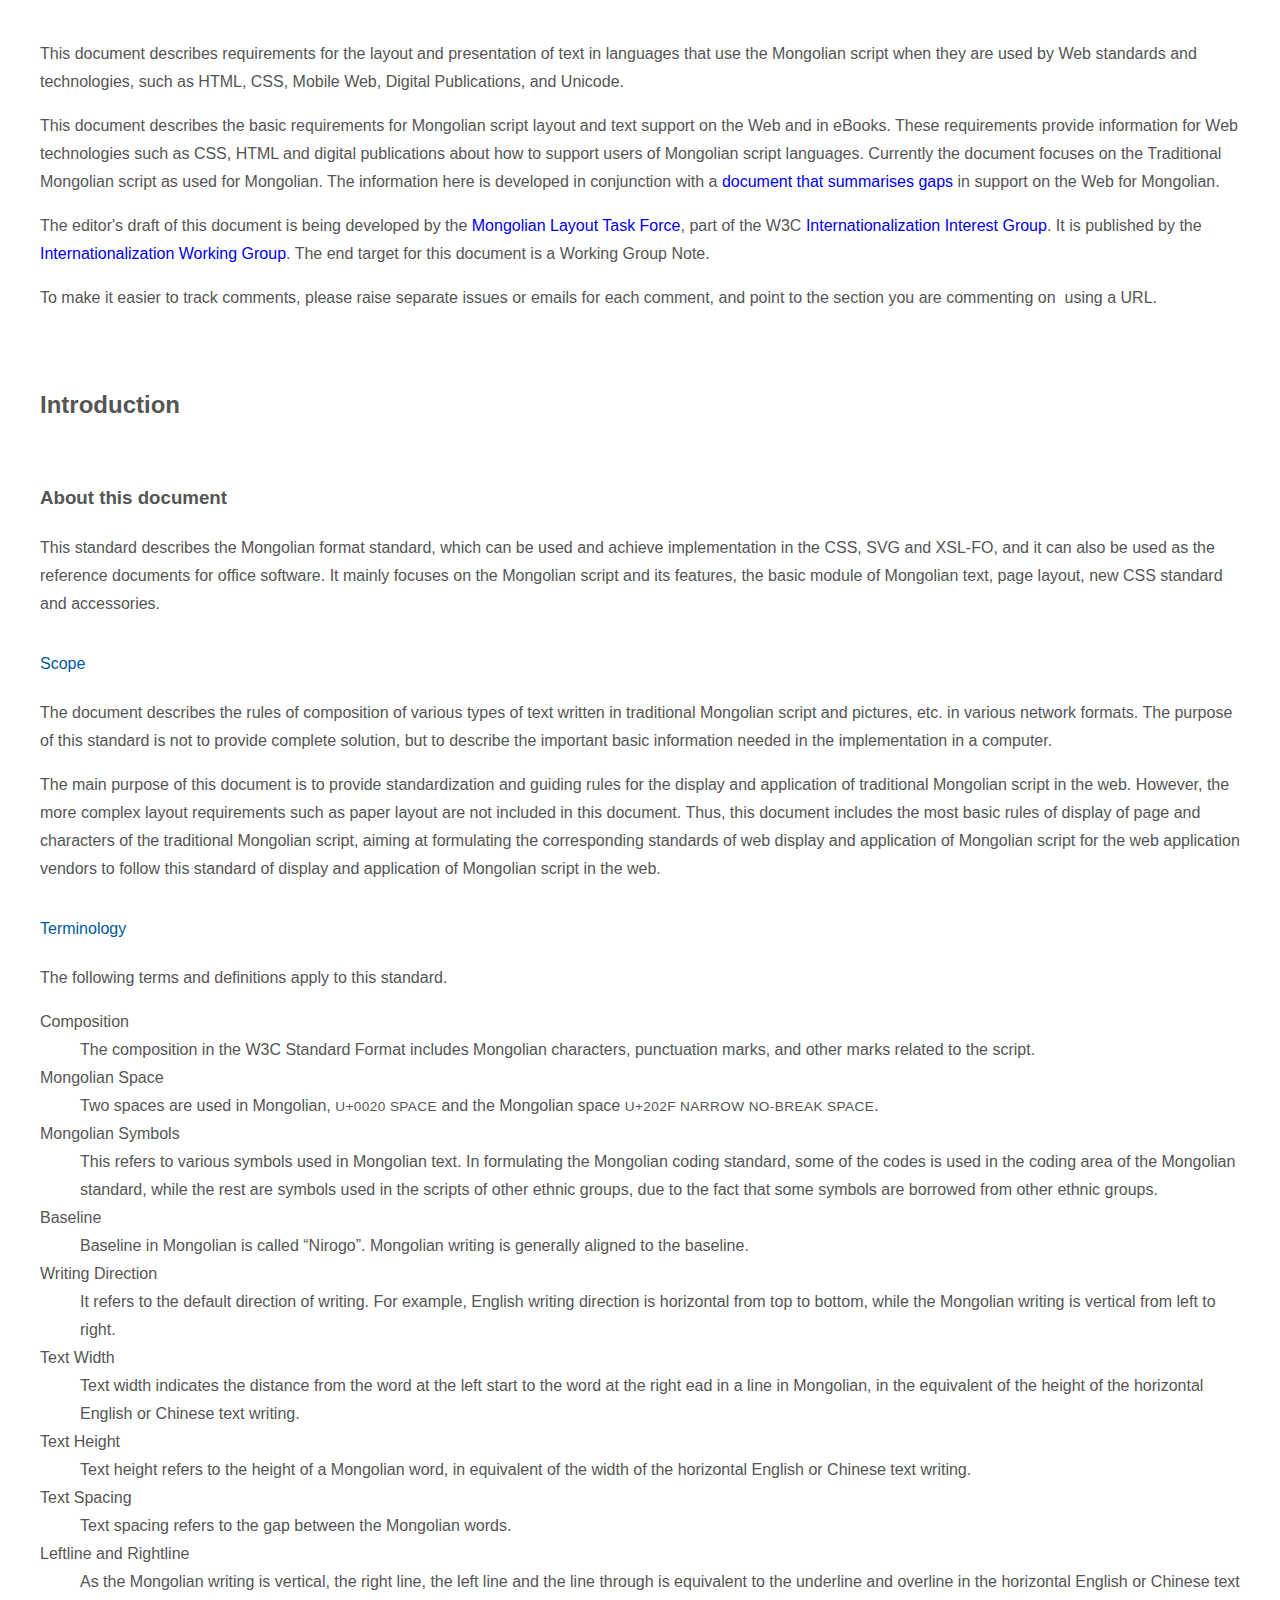
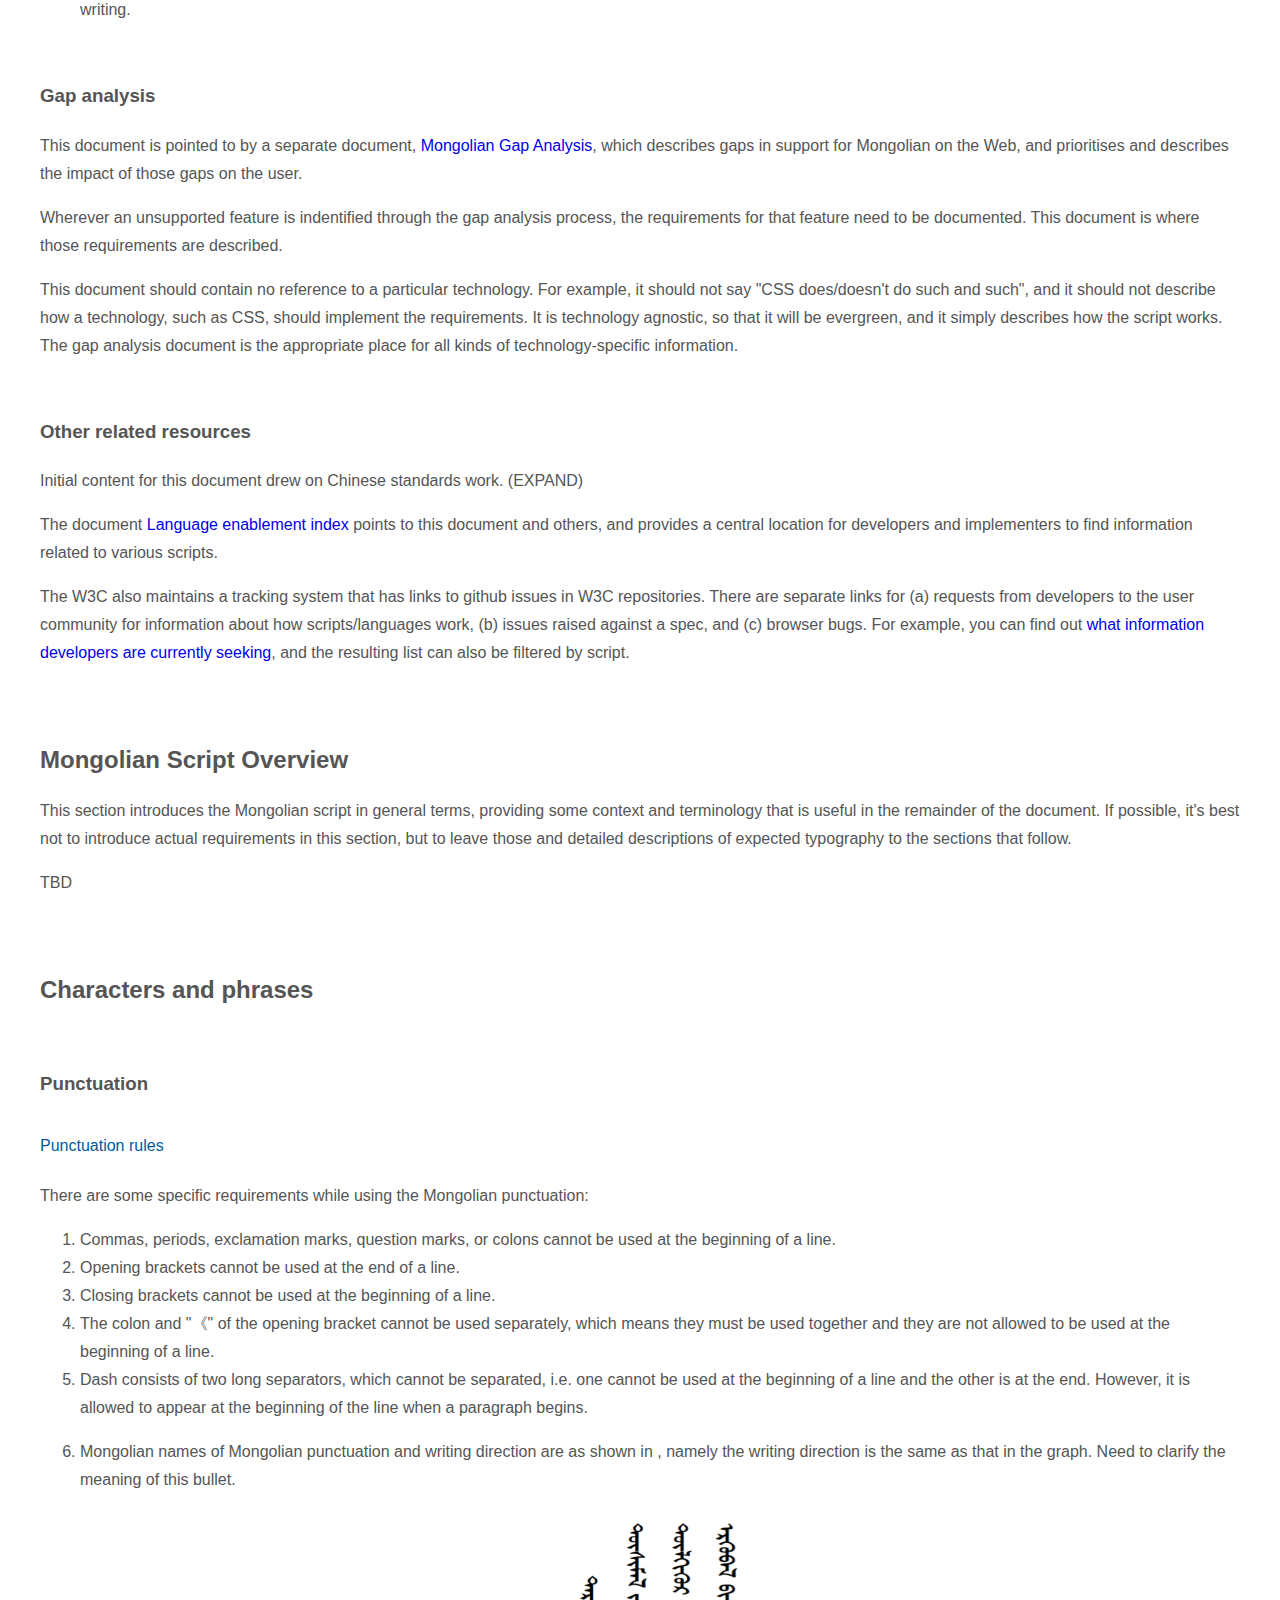
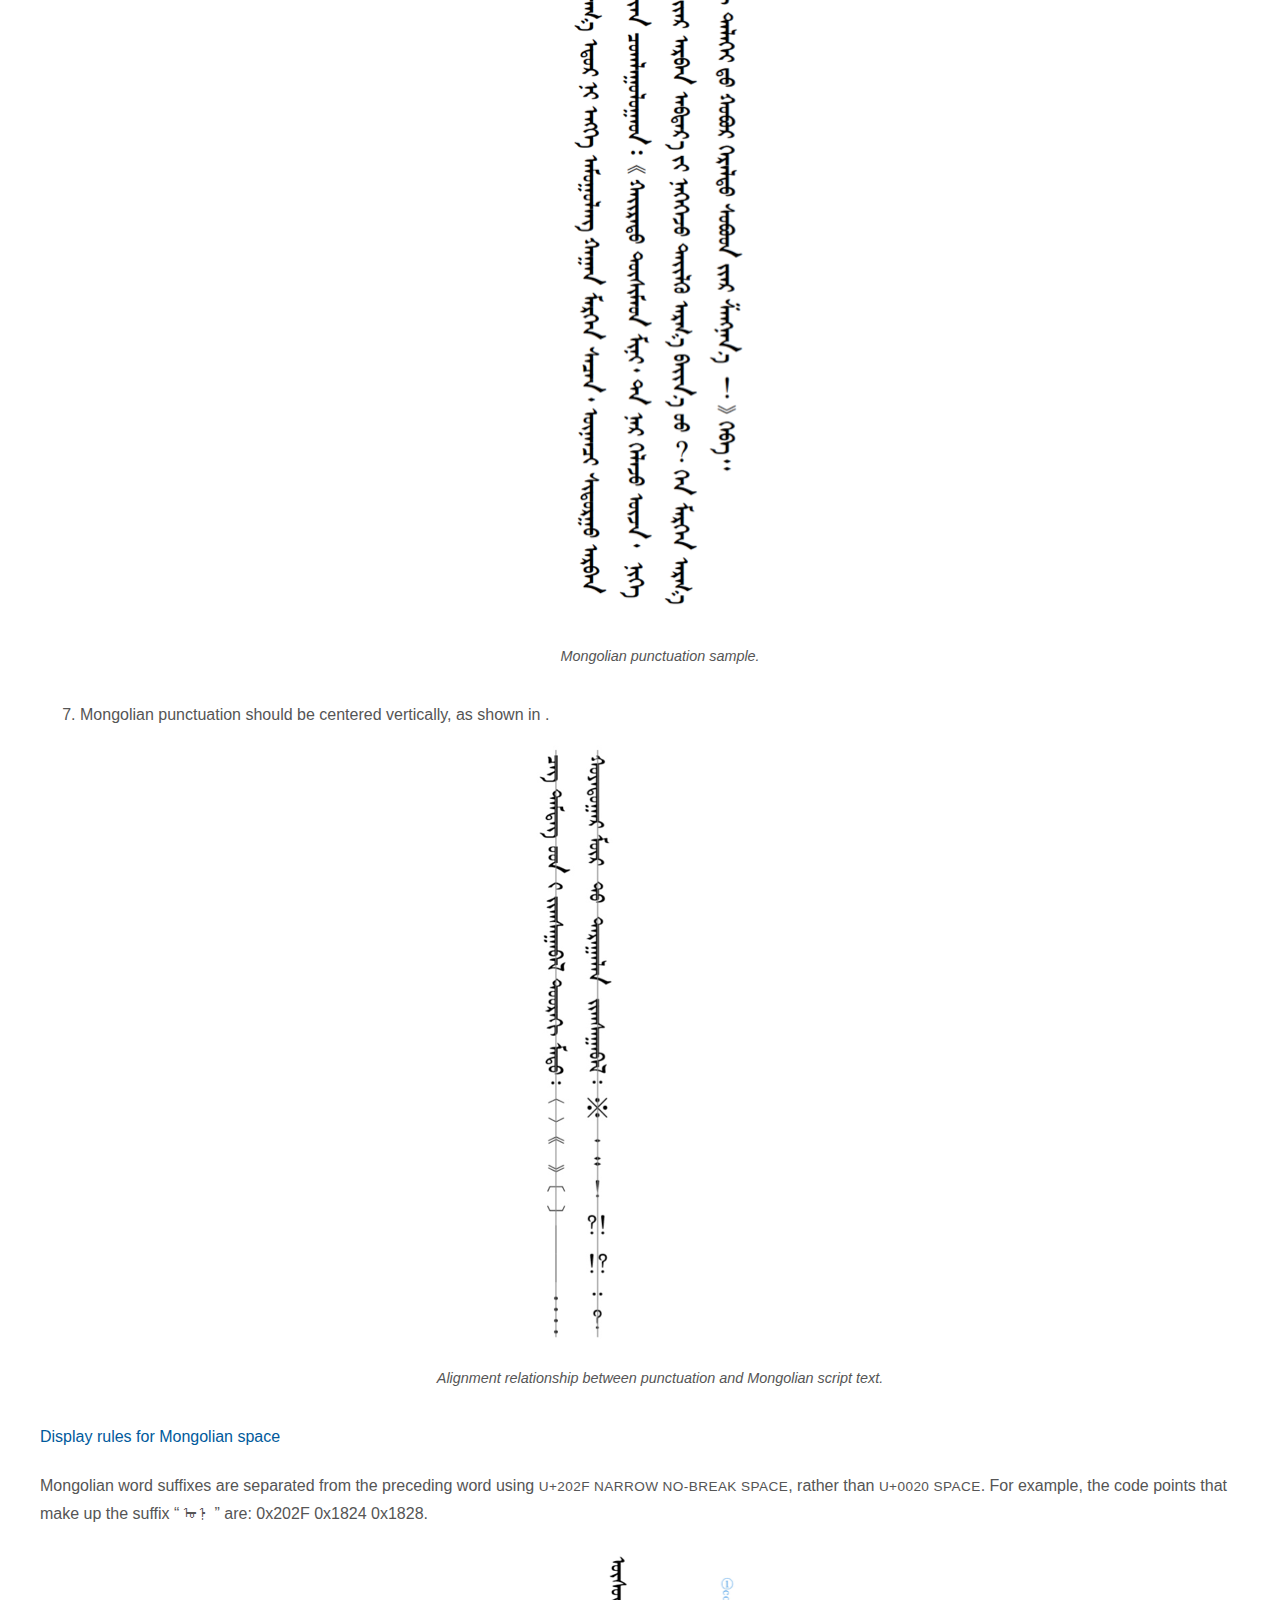
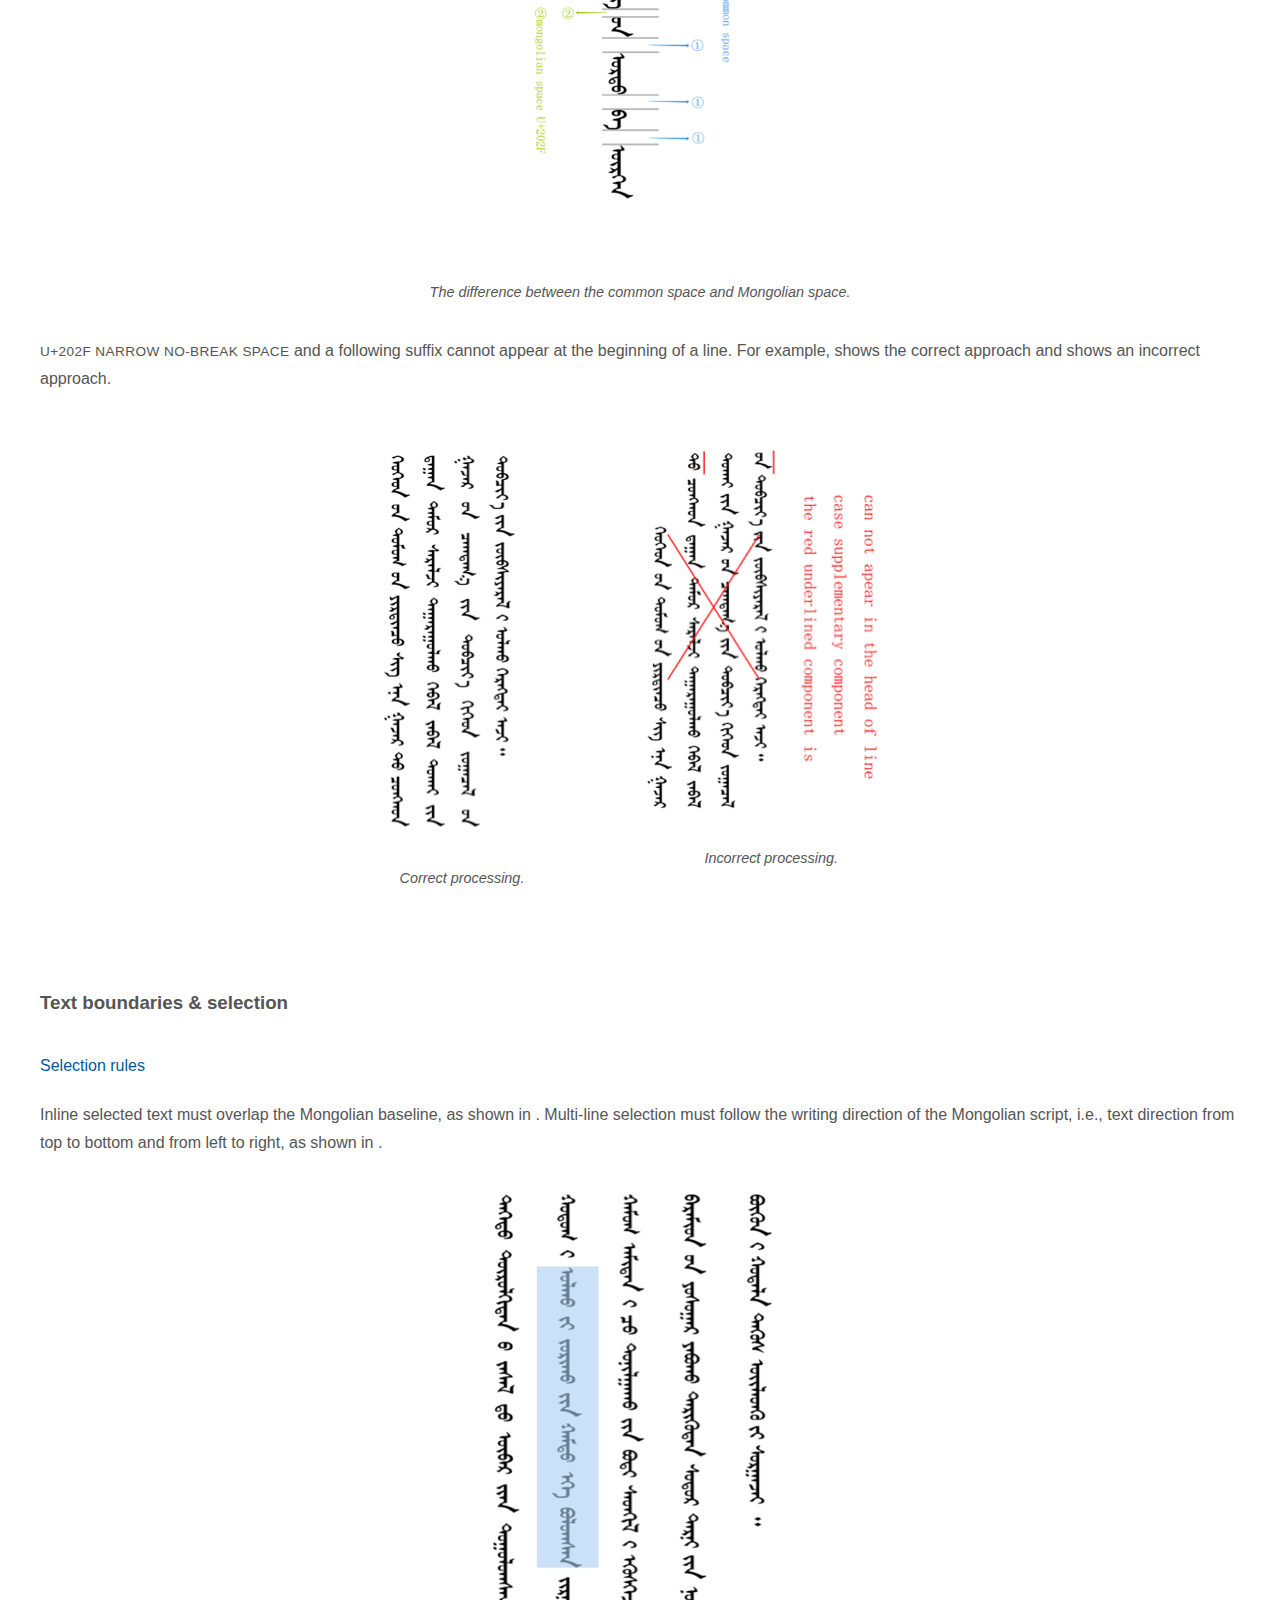
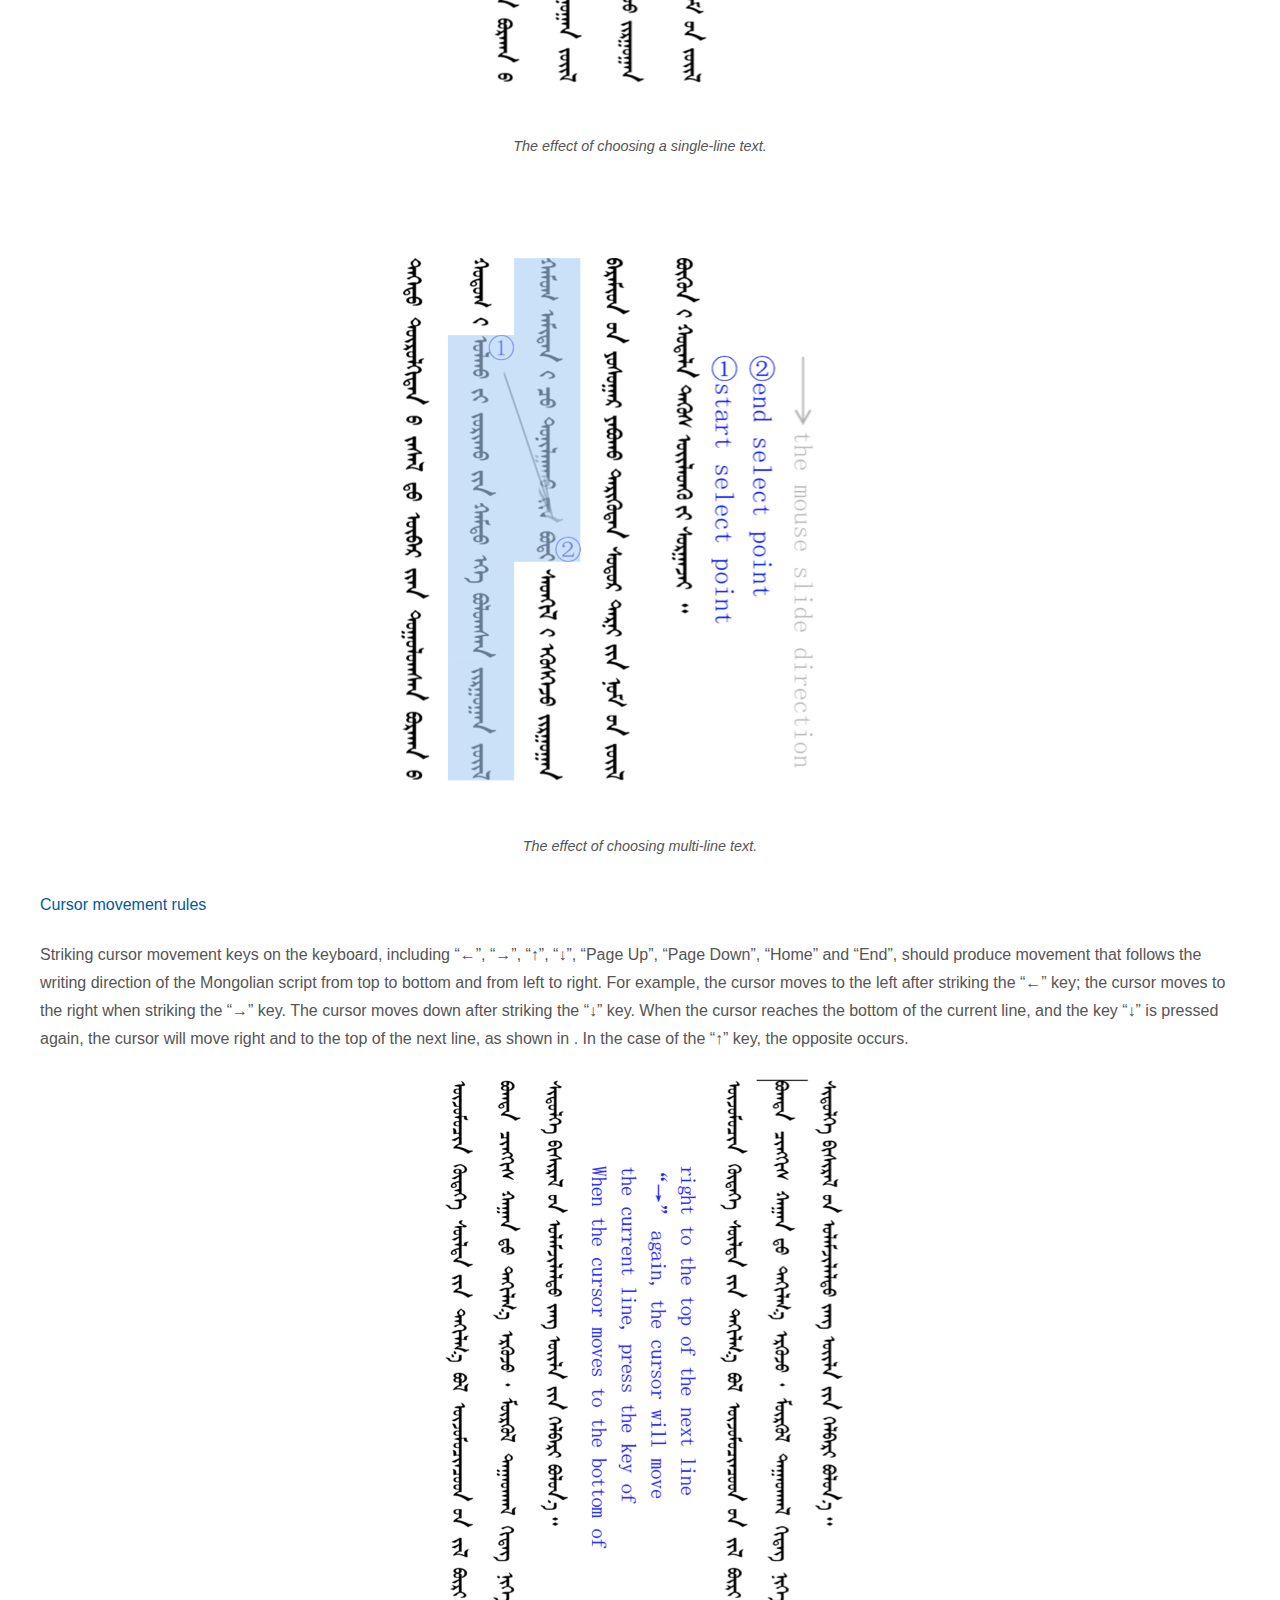
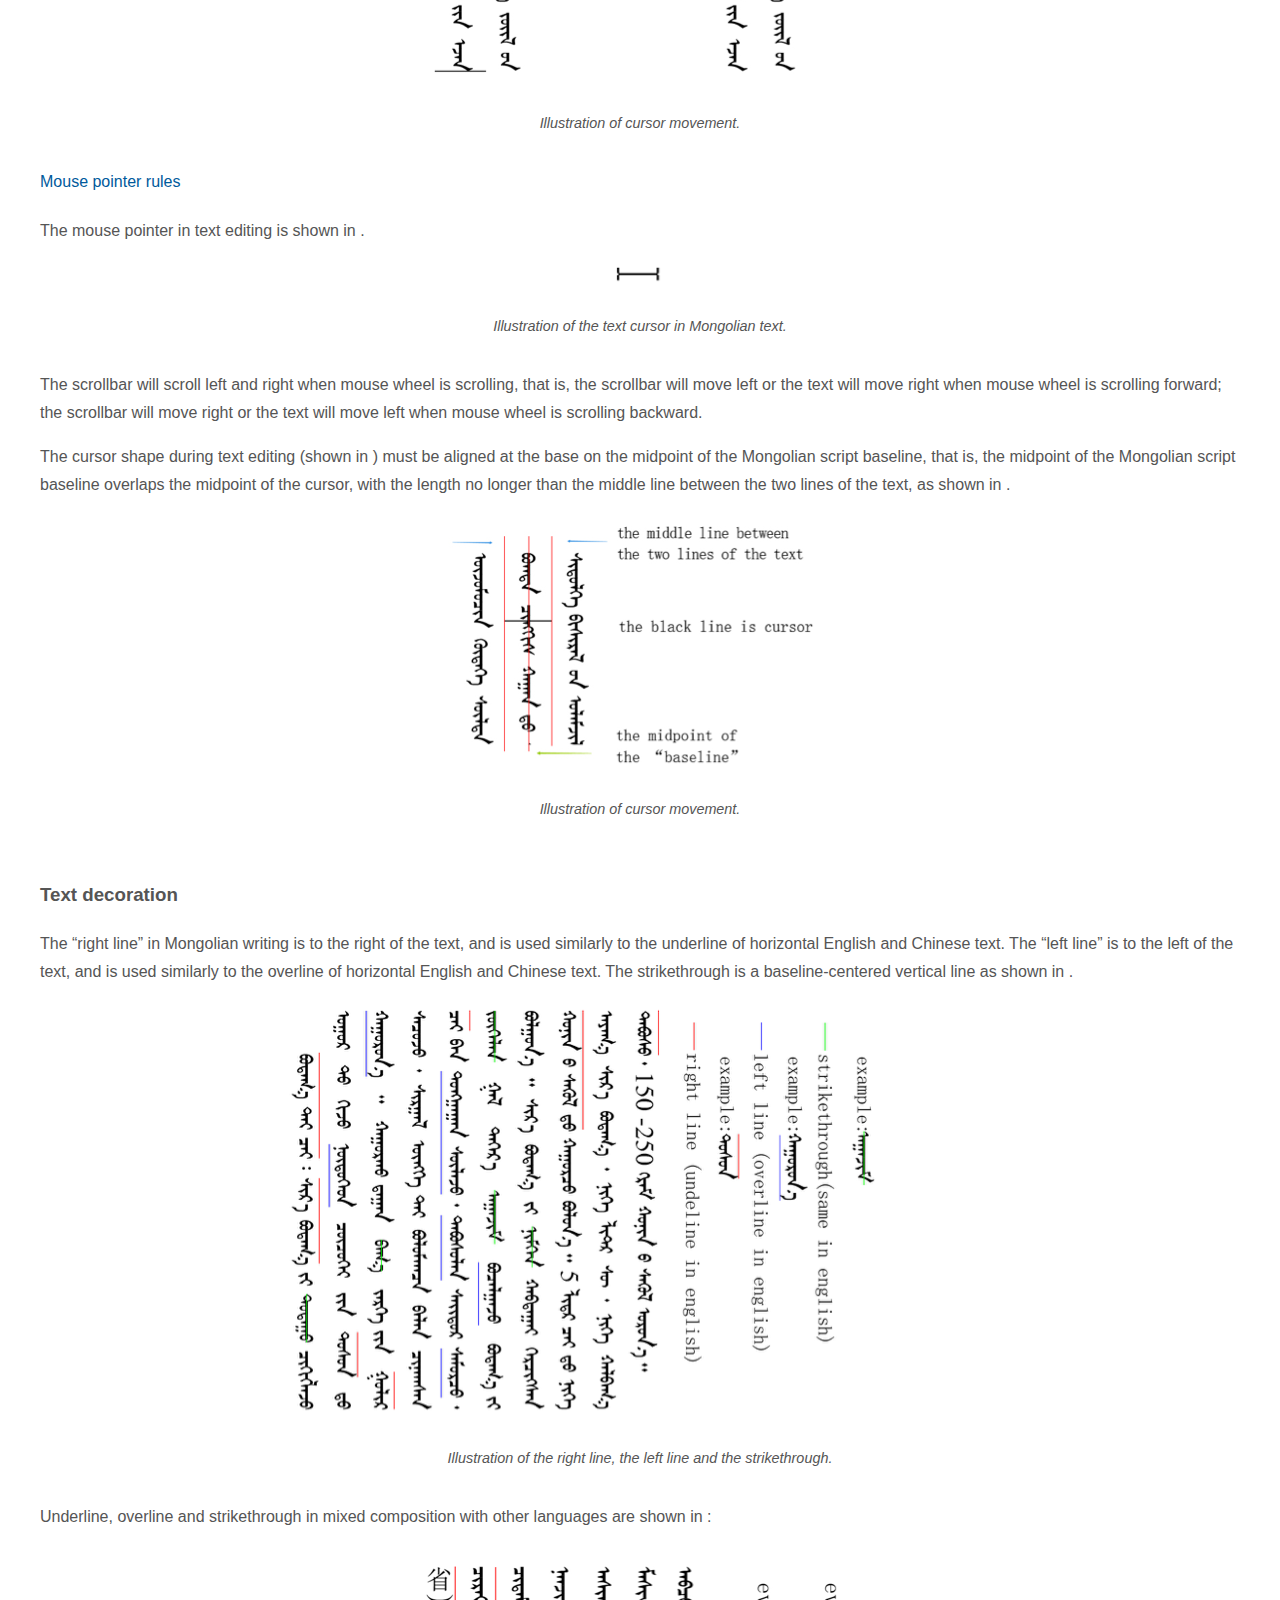
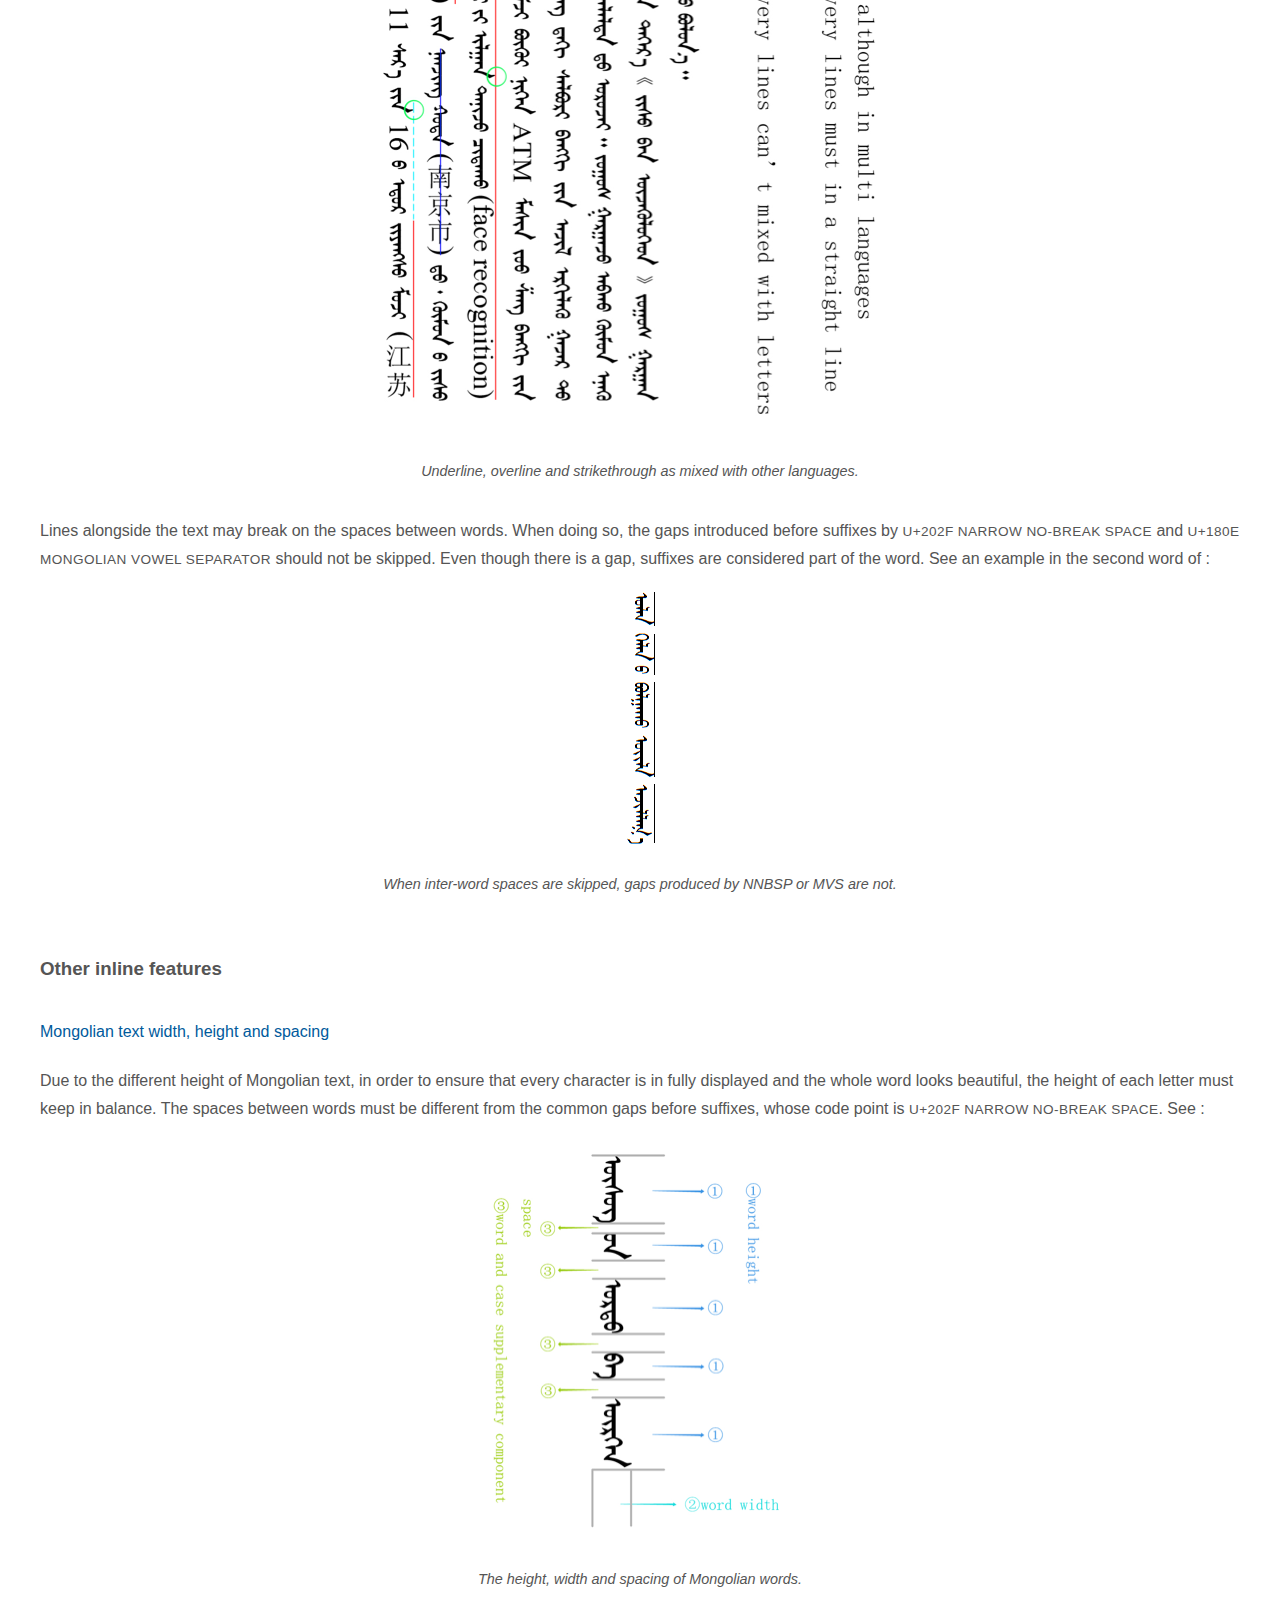
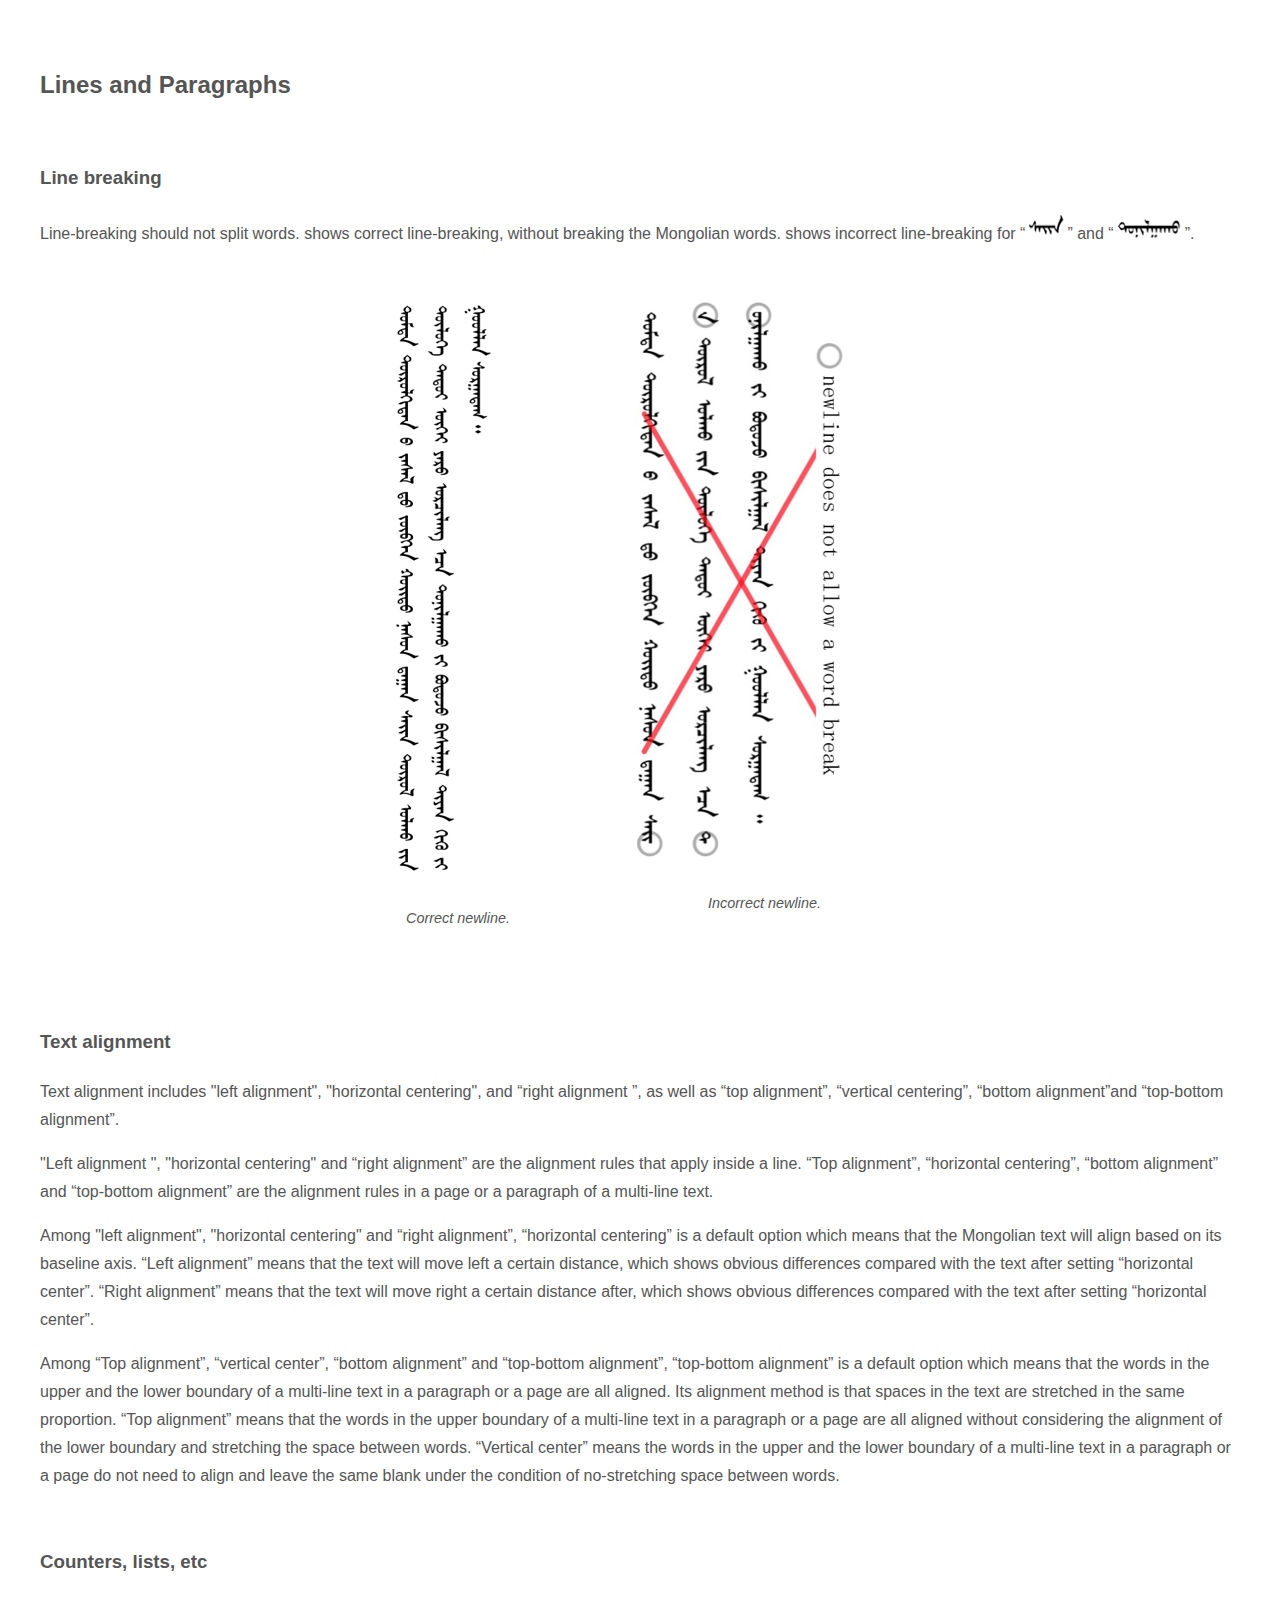
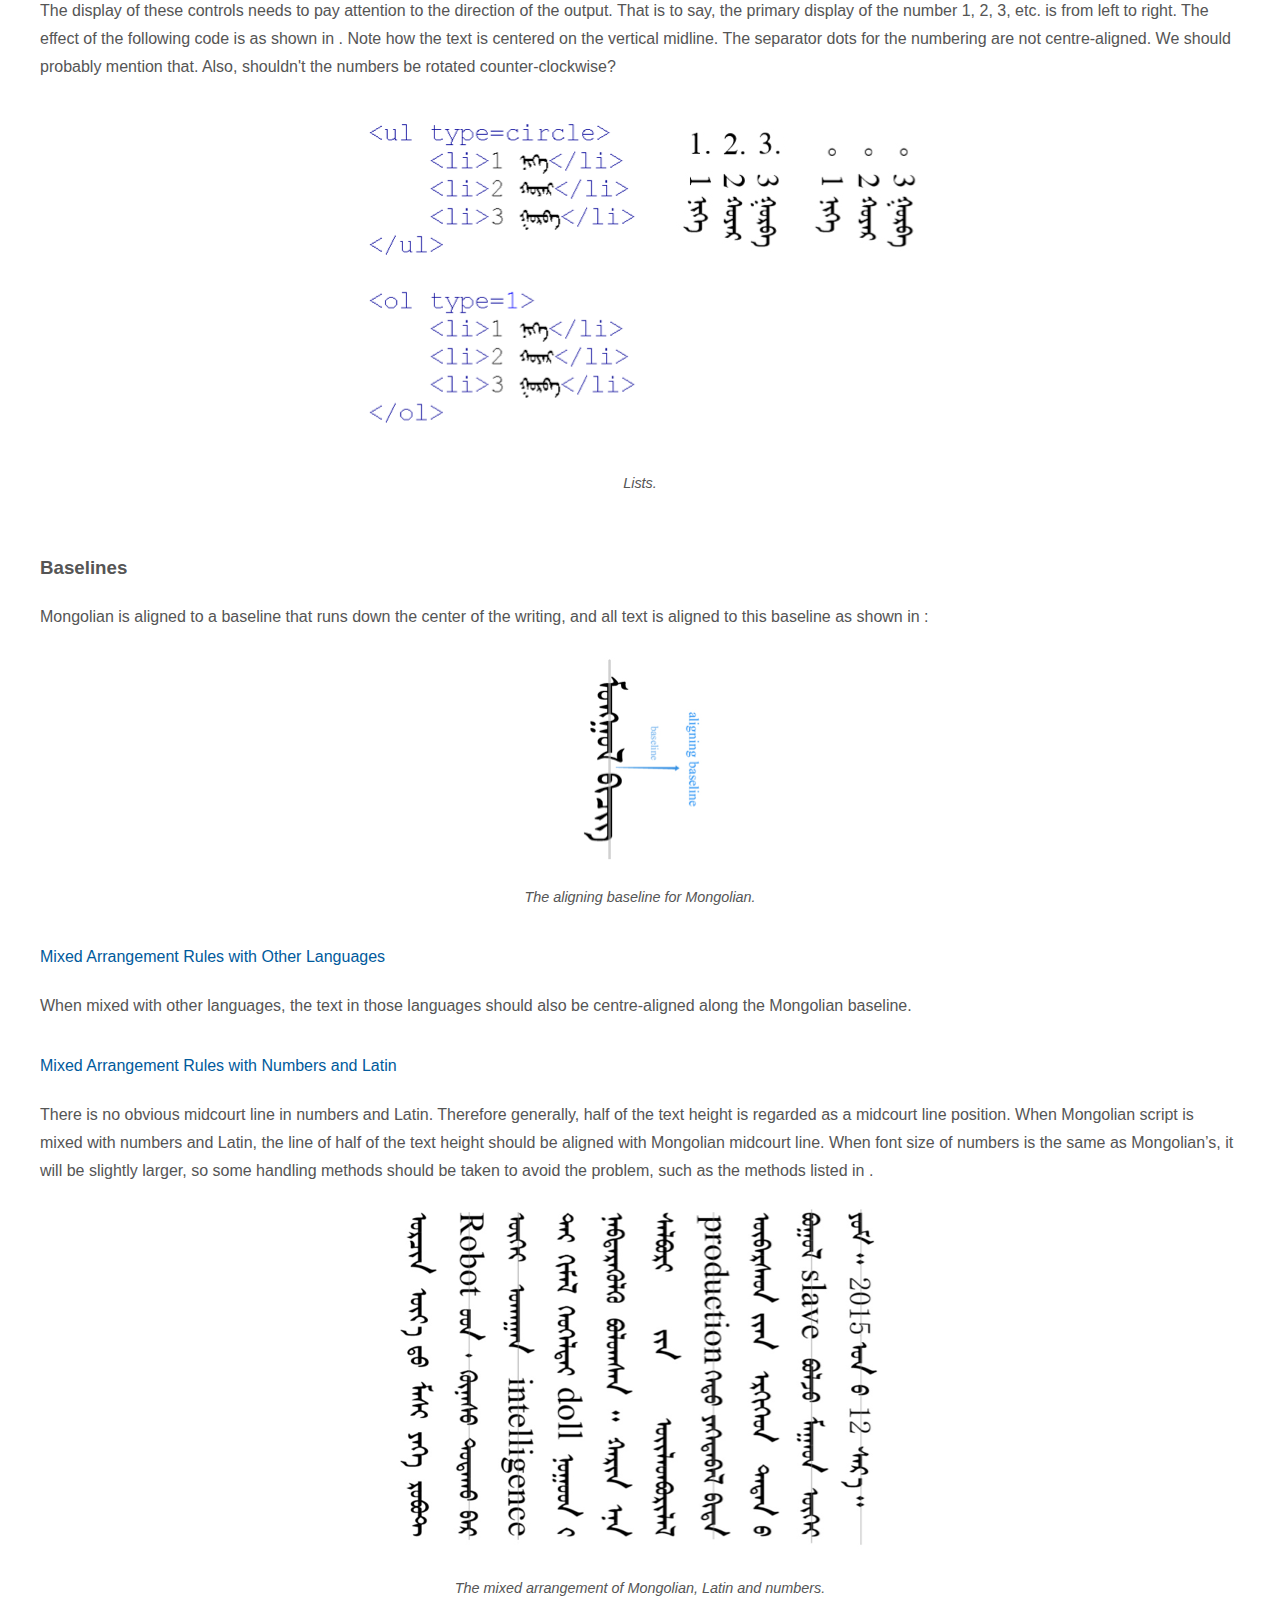
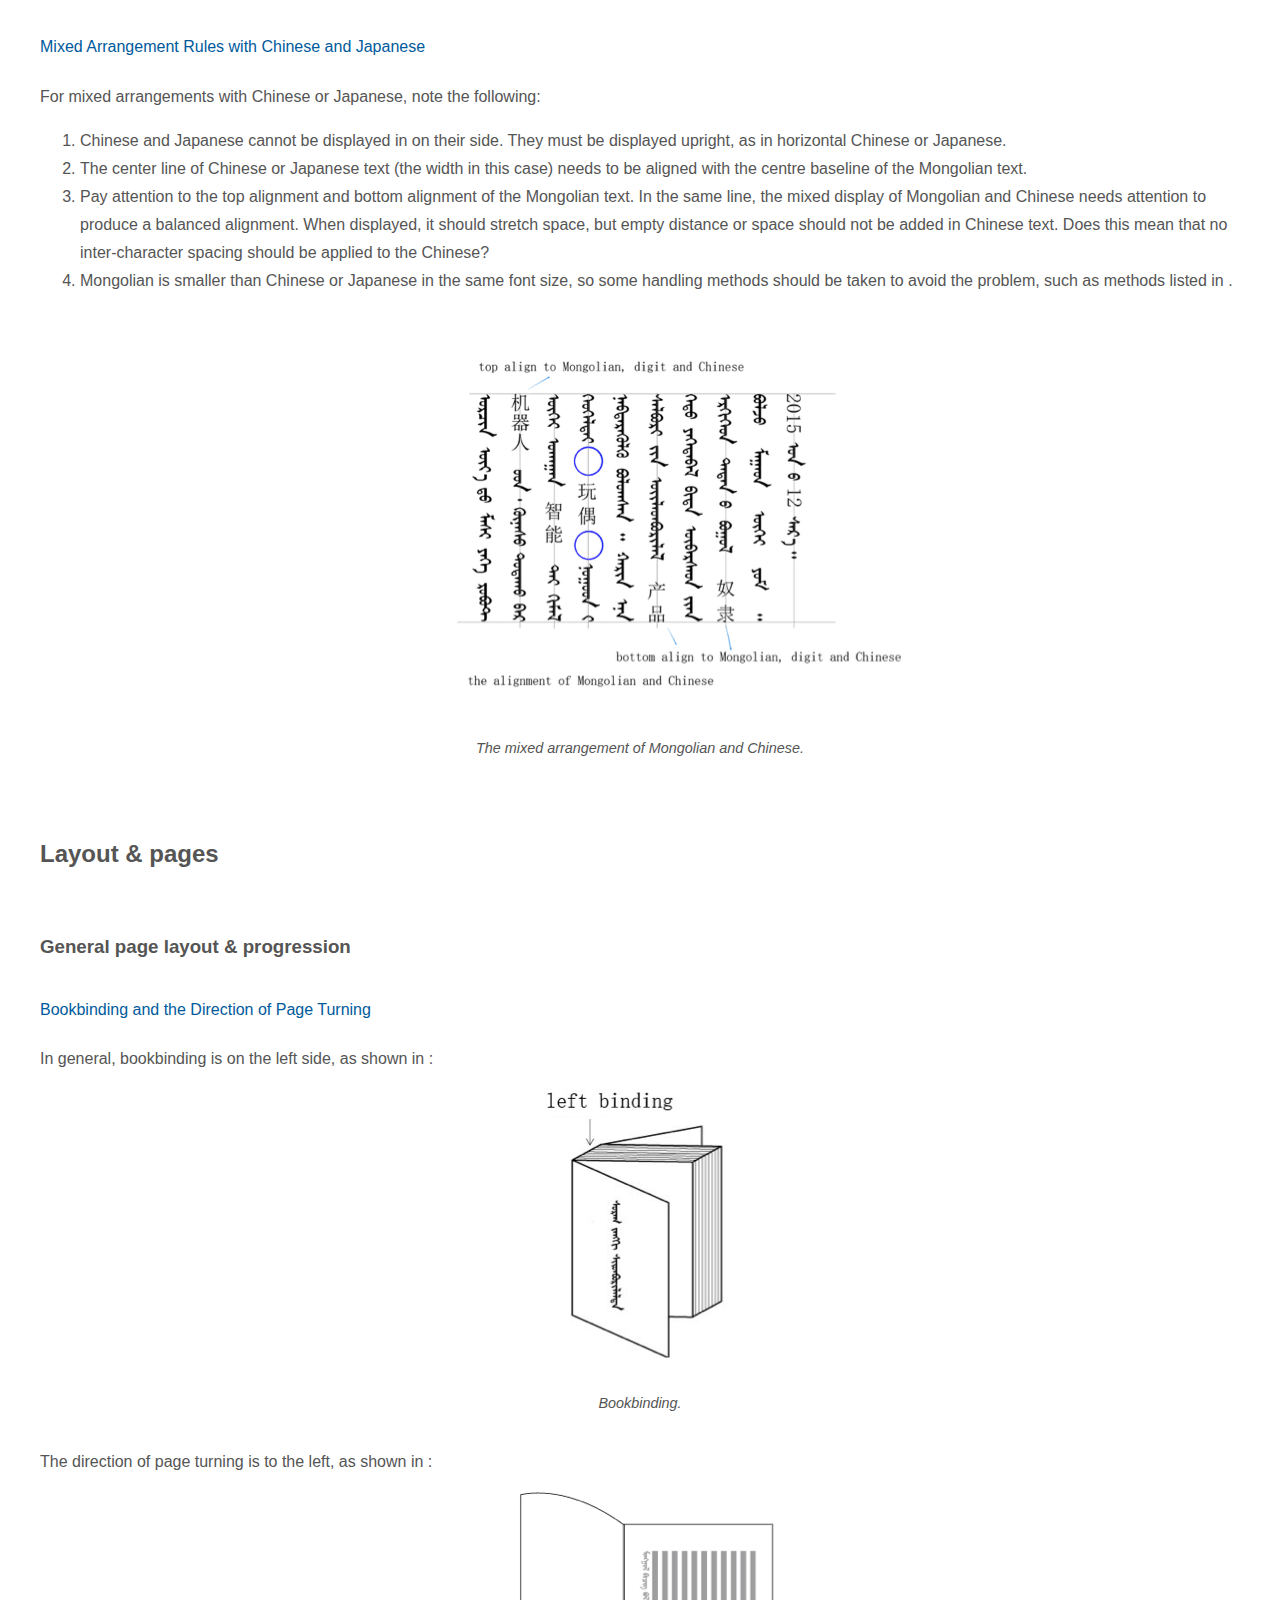
<file: index.html>
<!DOCTYPE html>

<html lang="en">
<head>
  <meta charset="utf-8">

  <title>Mongolian Layout Requirements</title>
  <script src="https://www.w3.org/Tools/respec/respec-w3c" class="remove" defer></script>
  <script class="remove">
  var respecConfig = {
      // specification status (e.g. WD, LCWD, WG-NOTE, etc.). If in doubt use ED.
      specStatus:           "ED",
      //publishDate:  		"2020-06-16",
      //previousPublishDate:  "2014-12-16",
      //previousMaturity:  "FPWD",

      noRecTrack:           true,
      shortName:            "mlreq",
      copyrightStart:       "2018",
      edDraftURI:           "https://w3c.github.io/mlreq/",

      // if this is a LCWD, uncomment and set the end of its review period
      // lcEnd: "2009-08-05",

      // editors, add as many as you like
      // only "name" is required
      authors:  [
        { name: "Nasun-urt" },
        { name: "Hu Chitu" }
      ],

      editors:  [
        { name: "Richard Ishida", mailto: "ishida@w3.org", company: "W3C", w3cid: 3439 }
      ],


      group: "i18n",
	  
	  github: 		"w3c/mlreq",

    };
  </script>
  <link rel="stylesheet" href="local.css">
</head>

<body>
  <div id="abstract">
    <p>This document describes requirements for the layout and presentation of text in languages that use the Mongolian script when they are used by Web standards and technologies, such as HTML, CSS, Mobile Web, Digital Publications, and Unicode.</p>
  </div>

  <div id="sotd">
    <p>This document describes the basic requirements for Mongolian script layout and text support on the Web and in eBooks. These requirements provide information for Web technologies such as CSS, HTML and digital publications about how to support users of Mongolian script languages. Currently the document focuses on the Traditional Mongolian script as used for Mongolian. The information here is developed in conjunction with a <a href="https://www.w3.org/TR/mong-gap/">document that summarises gaps</a> in support on the Web for Mongolian.</p>
<p>The editor's draft of this document is being developed by the <a href="https://w3c.github.io/mlreq/">Mongolian Layout Task Force</a>, part of the W3C <a href="https://www.w3.org/International/ig/">Internationalization Interest Group</a>. It is published by the <a href="https://www.w3.org/International/core/">Internationalization Working Group</a>. The end target for this document is a Working Group Note.</p>
<p>To make it easier to track comments, please raise separate issues or emails for each comment, and point to the section you are commenting on&nbsp; using a URL.</p>
</div>

  <section id="h_introduction">
    <h2>Introduction</h2>

    <section id="h_about_this_document">
      <h3>About this document</h3>

      <p>This standard describes the Mongolian format standard, which can be used and achieve implementation in the CSS, SVG and XSL-FO, and it can also be used as the reference documents for office software. It mainly focuses on the Mongolian script and its features, the basic module of Mongolian text, page layout, new CSS standard and accessories.</p>


      <section id="scope">
      <h4>Scope</h4>
      <p>The document describes the rules of composition of various types of text written in traditional Mongolian script and pictures, etc. in various network formats. The purpose of this standard is not to provide complete solution, but to describe the important basic information needed in the implementation in a computer.</p>
<p>The main purpose of this document is to provide standardization and guiding rules for the display and application of traditional Mongolian script in the web. However, the more complex layout requirements such as paper layout are not included in this document. Thus, this document includes the most basic rules of display of page and characters of the traditional Mongolian script, aiming at formulating the corresponding standards of web display and application of Mongolian script for the web application vendors to follow this standard of display and application of Mongolian script in the web.</p>

      </section>


      <section id="terminology">
      <h4>Terminology</h4>
      <p>The following terms and definitions apply to this standard.</p>
      <dl>
      <dt>Composition</dt>
      <dd>The composition in the W3C Standard Format includes Mongolian characters, punctuation marks, and other marks related to the script.</dd>
      <dt>Mongolian Space</dt>
      <dd>Two spaces are used in Mongolian, <span class="codepoint" translate="no"><span class="uname">U+0020 SPACE</span></span> and the  Mongolian space <span class="codepoint" translate="no"><span class="uname">U+202F NARROW NO-BREAK SPACE</span></span>.</dd>
      <dt>Mongolian Symbols</dt>
      <dd>This refers to various symbols used in Mongolian text. In formulating the Mongolian coding standard, some of the codes is used in the coding area of the Mongolian standard, while the rest are symbols used in the scripts of other ethnic groups, due to the fact that some symbols are borrowed from other ethnic groups. </dd>
      <dt>Baseline</dt>
      <dd>Baseline in Mongolian is called “Nirogo”. Mongolian writing is generally aligned to the baseline. </dd>
      <dt>Writing Direction</dt>
      <dd>It refers to the default direction of writing. For example, English writing direction is horizontal from top to bottom, while the Mongolian writing is vertical from left to right. </dd>
      <dt>Text Width</dt>
      <dd>Text width indicates the distance from the word at the left start to the word at the right ead in a line in Mongolian, in the equivalent of the height of the horizontal  English or Chinese text writing. </dd>
      <dt>Text Height</dt>
      <dd>Text height refers to the height of a Mongolian word, in equivalent of the width of the horizontal English or Chinese text writing. </dd>
      <dt>Text Spacing</dt>
      <dd>Text spacing refers to the gap between the Mongolian words.</dd>
      <dt>Leftline and Rightline</dt>
      <dd>As the Mongolian writing is vertical, the right line, the left line and the line through is equivalent to the underline and overline in the horizontal English or Chinese text writing. </dd>
      </dl>
      </section>
    </section>

  <section id="h_gap_analysis">
  <h3>Gap analysis</h3>

    <p>This document is pointed to by a separate document, <a href="https://www.w3.org/TR/mong-gap/">Mongolian Gap Analysis</a>, which describes gaps in support for Mongolian on the Web, and prioritises and describes the impact of those gaps on the user.</p>
<p>Wherever an unsupported feature is indentified through the gap analysis process, the requirements for that feature need to be documented. This  document is where those requirements are described.</p>
<p>This document should contain no reference to a particular technology. For example, it should not say &quot;CSS does/doesn't do such and such&quot;, and it should not describe how a technology, such as CSS, should implement the requirements. It is technology agnostic, so that it will be evergreen, and it simply describes how the script works. The gap analysis document is the appropriate place for all kinds of technology-specific information.</p>
</section>


  <section id="h_info_requests">
  <h3>Other related resources</h3>

    <p>Initial content for this document drew on Chinese standards work. (EXPAND)</p>
<p>The document <a href="https://www.w3.org/TR/typography/">Language enablement index</a> points to this document and others, and provides a central location for developers and implementers to find information related to various scripts.</p>
<p>The W3C also maintains a tracking system that  has links to github issues in W3C repositories. There are separate links for (a) requests from developers to the user community for information about how scripts/languages work, (b) issues raised against a spec, and (c) browser bugs.  For example, you can find out <a href="https://w3c.github.io/i18n-activity/textlayout/?filter=type-info-request">what information developers are currently seeking</a>, and the resulting list can also be filtered by script.</p>
</section>
  </section>


<section id="h_script_overview">
<h2>Mongolian Script Overview</h2>
    <p>This section introduces the Mongolian script in general terms, providing some context and terminology that is useful in the remainder of the document. If possible, it's best not to introduce actual requirements in this section, but to leave those and detailed descriptions of expected typography to the sections that follow.</p>
<p>TBD</p>
</section>

  <section id="h_characters_and_phrases">
    <h2>Characters and phrases</h2>
<section id="h_punctuation">
  <h3>Punctuation</h3>
<section id="punctuation_rules">
<h4>Punctuation rules</h4>
      <p>There are some specific requirements while using the Mongolian punctuation:</p>
<ol>
<li>Commas, periods, exclamation marks, question marks, or colons cannot be used at the beginning of a line.</li>
<li>Opening brackets cannot be used at the end of a line.</li>
<li>Closing brackets cannot be used at the beginning of a line.</li>
<li>The colon and  &quot;《&quot; of the opening bracket cannot be used separately, which means they must be used together and they are not allowed to be used at the beginning of a line. </li>
<li>Dash consists of two long separators, which cannot be separated, i.e. one cannot be used at the beginning of a line and the other is  at the end. However, it is allowed to appear at the beginning of the line when a paragraph begins.</li>
<li>
<p>Mongolian names of Mongolian punctuation and writing direction are as shown in <a href="#fig_punctuation_sample"></a>, namely the writing direction is the same as that in the graph. <span class="ednote">Need to clarify the meaning of this bullet.</span></p>
<figure id="fig_punctuation_sample">
<p><img src="images/punctuation_sample.png"/></p>
<figcaption>Mongolian punctuation sample.</figcaption>
</figure>
</li>
<li>
<p>Mongolian punctuation should be centered vertically, as shown in <a href="#fig_punctuation_text_alignment"></a>.</p>
<figure id="fig_punctuation_text_alignment">
<p><img src="images/punctuation_text_alignment.png"/></p>
<figcaption>Alignment relationship between punctuation and Mongolian script text.</figcaption>
</figure>
</li>
</ol>
</section>



<section id="mongolian_space">
<h4>Display rules for Mongolian space</h4>
<p>Mongolian word suffixes are separated from the preceding word using <span class="codepoint" translate="no"><span class="uname">U+202F NARROW NO-BREAK SPACE</span></span>, rather than <span class="codepoint" translate="no"><span class="uname">U+0020 SPACE</span></span>. For example, the code points that make up the suffix  “<span lang="mn"> ᠤᠨ</span>” are: 0x202F  0x1824 0x1828.</p>
<figure id="fig_punctuation_text_alignment2">
<p><img src="images/mongolian_space.png"/></p>
<figcaption>The difference between the common space and Mongolian space.</figcaption>
</figure>
<p><span class="codepoint" translate="no"><span class="uname">U+202F NARROW NO-BREAK SPACE</span></span> and a following suffix cannot appear at the beginning of a line. For example, <a href="#fig_correct_mongolian_space"></a> shows the correct approach and <a href="#fig_incorrect_mongolian_space"></a> shows an incorrect approach.</p>
<div style="display: flex; flex-direction: row; flex-wrap: wrap; justify-content: center; align-content: flex-end;">
<figure id="fig_correct_mongolian_space">
<p><img src="images/correct_mongolian_space.png"/></p>
<figcaption>Correct processing.</figcaption>
</figure>
<figure id="fig_incorrect_mongolian_space">
<p><img src="images/incorrect_mongolian_space.png"/></p>
<figcaption>Incorrect processing.</figcaption>
</figure>
</div>
</section>
</section>




  <section id="h_segmentation">
      <h3>Text boundaries &amp; selection</h3>
<section id="selection_rules">
<h4>Selection rules</h4>
      <p>Inline selected text must overlap the Mongolian baseline, as shown in <a href="#fig_selection_single_line"></a>. Multi-line selection must follow the writing direction of the Mongolian script, i.e., text direction from top to bottom and from left to right, as shown in <a href="#fig_selection_multiline"></a>.</p>
    <figure id="fig_selection_single_line">
    <p><img src="images/selection_single_line.png" alt=" "/></p>
    <figcaption>The effect of choosing a single-line text.</figcaption>
    </figure>
    <p>&nbsp;</p>
    <figure id="fig_selection_multiline">
    <p><img src="images/selection_multiline.png" alt=" "/></p>
    <figcaption>The effect of choosing multi-line text.</figcaption>
    </figure>
    </section>


      <section id="cursor_movement">
      <h4>Cursor movement rules</h4>
       <p>Striking cursor movement keys on the keyboard, including “←”, “→”, “↑”, “↓”, “Page Up”, “Page Down”, “Home” and “End”, should produce movement that follows the writing direction of the Mongolian script from top to bottom and from left to right. For example, the cursor moves to the left after striking the “←” key; the cursor moves to the right when striking the “→” key. The cursor moves down after striking the “↓” key. When the cursor reaches the bottom of the current line, and the key “↓” is pressed again, the cursor will move right and to the top of the next line, as shown in <a href="#fig_cursor_movement"></a>. In the case of the  “↑” key, the opposite  occurs.</p>
    <figure id="fig_cursor_movement">
    <p><img src="images/cursor_movement.png" alt=" "/></p>
    <figcaption>Illustration of cursor movement.</figcaption>
    </figure>
    </section>


      <section id="mouse_pointer">
      <h4>Mouse pointer rules</h4>
       <p>The mouse pointer in text editing is shown in <a href="#fig_mouse_pointer"></a>. </p>
    <figure id="fig_mouse_pointer">
    <p><img src="images/mouse_pointer.png" alt=" "/></p>
    <figcaption>Illustration of the text cursor in Mongolian text.</figcaption>
    </figure>

<p>The scrollbar will scroll left and right when mouse wheel is scrolling, that is, the scrollbar will move left or the text will move right when mouse wheel is scrolling forward; the scrollbar will move right or the text will move left when mouse wheel is scrolling backward.</p>
    <p>The cursor shape during text editing  (shown in <a href="#fig_mouse_pointer"></a>) must be aligned at the base on the midpoint of the Mongolian script baseline, that is, the midpoint of the Mongolian script baseline  overlaps the midpoint of the cursor, with the length no longer than the middle line between the two lines of the text, as shown in <a href="#fig_cursor_shape"></a>.</p>
    <figure id="fig_cursor_shape">
    <p><img src="images/cursor_shape.png" alt=" "/></p>
    <figcaption>Illustration of cursor movement.</figcaption>
    </figure>
    </section>






    </section>




  <section id="h_text_decoration">
      <h3>Text decoration</h3>
<p>The “right line” in Mongolian writing is to the right of the text, and is used similarly to the underline of horizontal English and Chinese text. The “left line” is to the left of the text, and is used similarly to the overline of horizontal English and Chinese text. The strikethrough is a baseline-centered vertical line as shown in <a href="#fig_text_decoration"></a>.</p>
    <figure id="fig_text_decoration">
    <p><img src="images/text_decoration.png" alt=" "/></p>
    <figcaption>Illustration of the right line, the left line and the strikethrough.</figcaption>
    </figure>
    <p>Underline,  overline and  strikethrough in mixed composition with other languages are shown in <a href="#fig_text_decoration_mixed"></a>:</p>
    <figure id="fig_text_decoration_mixed">
    <p><img src="images/text_decoration_mixed.png" alt=" "/></p>
    <figcaption>Underline,  overline and  strikethrough as mixed with other languages.</figcaption>
    </figure>
    <p>Lines alongside the text may break on the spaces between words. When doing so, the gaps introduced before suffixes by <span class="codepoint" translate="no"><span class="uname">U+202F NARROW NO-BREAK SPACE</span></span> and <span class="codepoint" translate="no"><span class="uname">U+180E MONGOLIAN VOWEL SEPARATOR</span></span> should not be skipped. Even though there is a gap, suffixes are considered part of the word. See an example in the second word of <a href="#fig_text_decoration_gaps"></a>:</p>
    <figure id="fig_text_decoration_gaps">
    <p><img src="images/text_decoration_gaps.png" alt=" "/></p>
    <figcaption>When inter-word spaces are skipped, gaps produced by NNBSP or MVS are not.</figcaption>
    </figure>
</section>









<section id="otherinline">
    <h3>Other inline features</h3>
<section id="width_height_spacing">
<h4>Mongolian text width, height and spacing</h4>
    <p>Due to the different height of Mongolian text, in order to ensure that every character is in  fully displayed and the whole word looks beautiful, the height of each letter must keep in balance. The spaces between words must be different from the common gaps before suffixes, whose code point is <span class="codepoint" translate="no"><span class="uname">U+202F NARROW NO-BREAK SPACE</span></span>. See <a href="#fig_width_height_spacing"></a>:</p>
    <figure id="fig_width_height_spacing">
    <p><img src="images/width_height_spacing.png" alt=" "/></p>
    <figcaption>The height, width and spacing of Mongolian words.</figcaption>
    </figure>
  </section>


</section>
</section>





<section id="h_lines_and_paragraphs">
<h2>Lines and Paragraphs</h2>

    <section id="h_line_breaking">
      <h3>Line breaking</h3>
<p>Line-breaking should not split words. <a href="#fig_newline_correct"></a> shows  correct line-breaking, without breaking the Mongolian words. <a href="#fig_newline_incorrect"></a> shows incorrect line-breaking for “<img src="images/text001.png" alt=""/>” and “<img src="images/text002.png" alt=""/>”.</p>
<div style="display: flex; flex-direction: row; flex-wrap: wrap; justify-content: center;">
<figure id="fig_newline_correct">
<p><img src="images/newline_correct.png"/></p>
<figcaption>Correct newline.</figcaption>
</figure>
<figure id="fig_newline_incorrect">
<p><img src="images/newline_incorrect.png"/></p>
<figcaption>Incorrect newline.</figcaption>
</figure>
</div>
    </section>







<section id="h_textalign">
<h3>Text alignment</h3>
      <p>Text alignment includes &quot;left alignment&quot;, &quot;horizontal centering&quot;, and “right alignment ”, as well as “top alignment”, “vertical centering”, “bottom alignment”and “top-bottom alignment”. </p>
<p>&quot;Left alignment &quot;, &quot;horizontal centering&quot; and “right alignment” are the alignment rules that apply inside a line. “Top alignment”, “horizontal centering”, “bottom alignment” and “top-bottom alignment” are the alignment rules in a page or a paragraph of a multi-line text. </p>
<p>Among &quot;left alignment&quot;, &quot;horizontal centering&quot; and “right alignment”, “horizontal centering” is a default option which means that the Mongolian text will align based on its baseline  axis. “Left alignment” means that the text will move left  a certain distance, which shows obvious differences compared with the text after setting “horizontal center”. “Right alignment” means that the text will move right  a certain distance after, which shows obvious differences compared with the text after setting “horizontal center”.</p>
<p>Among “Top alignment”, “vertical center”, “bottom alignment” and “top-bottom alignment”, “top-bottom alignment” is a default option which means that the words in the upper and the lower boundary of a multi-line text in a paragraph or a page are all aligned. Its alignment method is that spaces in the text are stretched in the same proportion. “Top alignment” means that the words in the upper boundary of a multi-line text in a paragraph or a page are all aligned without considering the alignment of the lower boundary and stretching the space between words. “Vertical center” means the words in the upper and the lower boundary of a multi-line text in a paragraph or a page do not need to align and leave the same blank under the condition of no-stretching space between words.</p>
    </section>

    <section id="h_counters">
    <h3>Counters, lists, etc</h3>
    <p>The display of these controls needs to pay attention to the direction of the output. That is to say, the  primary display of the number 1, 2, 3, etc. is from left to right. The effect of the following code is as  shown in <a href="#fig_lists"></a>.  Note how the text is centered on the vertical midline. <span class="ednote">The separator dots for the numbering are not centre-aligned. We should probably mention that. Also, shouldn't the numbers be rotated counter-clockwise?</span></p>
 <figure id="fig_lists">
<div style="display: flex; flex-direction: row; flex-wrap: wrap; justify-content: center;">
<p><img src="images/lists_code.png" alt=""/></p>
<p><img src="images/lists_display.png" alt=""/></p>
</div>
<figcaption>Lists.</figcaption>
</figure>
   </section>








<section id="h_baselines">
<h3>Baselines</h3>
<p>Mongolian is aligned to a baseline that runs down the center of the writing, and all text is aligned to this baseline  as shown in <a href="#fig_baselines"></a>:</p>
    <figure id="fig_baselines">
    <p><img src="images/baselines.png" alt=" "/></p>
    <figcaption>The aligning baseline for Mongolian.</figcaption>
    </figure>


  <section id="mixed_arrangement">
  <h4>Mixed Arrangement Rules with Other Languages</h4>
  <p>When mixed with other languages,  the text in those languages should also be centre-aligned along the Mongolian baseline. </p>
  </section>


  <section id="mixed_arrangement_alphanum">
  <h4>Mixed Arrangement Rules with Numbers and Latin </h4>
  <p>There is no obvious midcourt line in numbers and Latin. Therefore generally, half of the text height is regarded as a midcourt line position. When Mongolian script is mixed with numbers and Latin, the line of half of the text height should be aligned with Mongolian midcourt line. When  font size of numbers is the same as Mongolian’s, it will be slightly larger, so some handling methods should be taken to avoid the problem, such as the methods listed in <a href="#fig_mixed_alphanum"></a>.</p>
      <figure id="fig_mixed_alphanum">
    <p><img src="images/mixed_alphanum.png" alt=" "/></p>
    <figcaption>The mixed arrangement of Mongolian, Latin and numbers.</figcaption>
    </figure>
</section>


  <section id="mixed_arrangement_cjk">
  <h4>Mixed Arrangement Rules with Chinese and Japanese</h4>
  <p>For mixed arrangements with Chinese or Japanese, note the following:</p>
<ol>
<li>Chinese and Japanese cannot be displayed in on their side. They must be displayed upright, as in horizontal Chinese or Japanese.</li>
<li>The center line of Chinese or Japanese text (the width in this case) needs to be aligned with the centre baseline of the Mongolian text.</li>
<li>Pay attention to the top alignment and bottom alignment of the Mongolian text. In the same line, the mixed display of Mongolian and Chinese needs attention to produce a balanced alignment. When displayed, it should stretch space, but empty distance or space should not be added in Chinese text. <span class="ednote">Does this mean that no inter-character spacing should be applied to the Chinese?</span></li>
<li> Mongolian is smaller than Chinese or Japanese in the same font size, so some handling methods should be taken to avoid the problem, such as methods listed in <a href="#fig_mixed_cjk"></a>.</li>
</ol>
<figure id="fig_mixed_cjk">
<p><img src="images/mixed_cjk.png" alt=" "/></p>
  <figcaption>The mixed arrangement of Mongolian and Chinese.</figcaption>
  </figure>
</section>
</section>
</section>





  <section id="h_pages">
  <h2>Layout &amp; pages</h2>


<section id="page_layout">
<h3>General page layout &amp; progression</h3>

    <section id="h_binding">
    <h4>Bookbinding and the Direction of Page Turning</h4>
    <p>In general, bookbinding is on the left side, as shown in <a href="#fig_bookbinding"></a>:</p>
     <figure id="fig_bookbinding">
    <p><img src="images/bookbinding.png" alt=" "/></p>
    <figcaption>Bookbinding.</figcaption>
    </figure>
    <p>The direction of page turning is to the left, as shown in <a href="#fig_page_turning"></a>:</p>
     <figure id="fig_page_turning">
    <p><img src="images/page_turning.png" alt=" "/></p>
    <figcaption>The direction of page turning.</figcaption>
    </figure>
    </section>

    <section id="h_paper_direction">
    <h4>Paper direction</h4>
    <p>Generally,  landscape is the default Mongolian format, as shown in <a href="#fig_paper_direction"></a>.</p>
     <figure id="fig_paper_direction">
    <p><img src="images/paper_direction.png" alt=" "/></p>
    <figcaption> Example of landscape paper direction.</figcaption>
    </figure>
    </section>

    <section id="h_paper_rolling_direction">
    <h4>Paper scrolling direction</h4>
    <p>By default, pages should scroll from left to right, as shown in <a href="#fig_paper_rolling_direction"></a>.</p>
     <figure id="fig_paper_rolling_direction">
    <p><img src="images/paper_rolling_direction.png" alt=" "/></p>
    <figcaption>The direction of page scrolling.</figcaption>
    </figure>
    </section>

    <section id="h_scrollbag_direction">
    <h4>The scrolling direction of scroll bars</h4>
    <p>When the amount of text exceeds the prescribed space available, a scroll bar needs to be displayed. The default display position of the scroll bar is along the bottom of the corresponding space. (The simultaneous display of both horizontal and vertical scroll bars has not been installed).</p>
     <figure id="fig_scrollbag_direction">
    <p><img src="images/scrollbag_direction.png" alt=" "/></p>
    <figcaption>Position and scrolling direction of scroll bar.</figcaption>
    </figure>
    </section>




    <section id="h_columns">
    <h3>Columns</h3>
    <p>Columns in Mongolian text should be divided vertically.</p>
    <figure id="fig_columns">
    <p><img src="images/columns.png" alt=" "/></p>
    <figcaption>The effect of 2 columns.</figcaption>
    </figure>
   </section>

</section>







<section id="h_vertical_text">
    <h3>Vertical text</h3>
    <p>In Mongolian, characters are arranged from top to bottom, and lines are arranged from left to right, as shown in <a href="#fig_writing_direction"></a>.</p>
    <figure id="fig_writing_direction">
    <p><img src="images/writing_direction.png" alt=" "/></p>
    <figcaption>Mongolian writing direction.</figcaption>
    </figure>
</section>



    <section id="h_tables">
    <h3>Tables</h3>
    <p>When setting <code class="kw" translate="no">writing-mode:tb-lr</code> using CSS (grammar will have a little difference according to various browsers), the table will support vertical display feature of Mongolian script. When setting default options for the text in a table, it will display horizontally centered, that is, the upper and the lower center lines of the table cell will align at the center line of the baseline of the Mongolian text, as shown in <a href="#fig_table"></a>.</p>
    <figure id="fig_table">
    <p><img src="images/table.png" alt=" "/></p>
    <figcaption>The aligning baseline for Mongolian.</figcaption>
    </figure>
</section>




    <section id="h_page_numbering">
    <h3>Page numbering, running headers, etc</h3>
    <p>In the Mongolian format, page numbers should be displayed on the upper or lower side of the page.</p>
      <figure id="fig_page_numbers">
    <p><img src="images/page_numbers.png" alt=" "/></p>
    <figcaption>Adding the horizontal type and number on the page number .</figcaption>
    </figure>
   </section>




  <section id="h_input">
    <h3>User interaction</h3>
    <p>All input controls need to be adjusted to match the characteristics of the vertically typeset Mongolian text. For example, controls like text fields and buttons need to support to input and display of text vertically, and furthermore the cursors in text and passwords need to conform to the cursor style as shown in <a href="#fig_mouse_pointer"></a>.</p>
     <figure id="fig_input_controls">
    <p><img src="images/input_controls.png" alt=" "/></p>
    <figcaption>The display of input controls and the alignment of Mongolian script.</figcaption>
    </figure>

    <section id="select_control">
    <h4>Select</h4>
    <p>The select box appearing in the following HTML code should be displayed as shown in <a href="#fig_select_code"></a>. According to the default setting, the scroll bar is at the bottom and starts at the left. To see the contents at the end of the list, it scrolls from left to right. The scrolling of the mouse wheel should be in accordance with  illustration in <a href="#fig_select_display"></a>. While selecting a column, the selected text and the selected background color should conform to the principle of aligning to the Mongolian vertically-centered baseline (see the descriptions in <a href="#fig_input_controls"></a>).</p>
<div style="text-align: center;">
<figure id="fig_select_code">
<p><img src="images/select_code.png"/></p>
<figcaption>Correct newline.</figcaption>
</figure>
<figure id="fig_select_display">
<p><img src="images/select_display.png"/></p>
<figcaption>Mongolian standard  select box.</figcaption>
</figure>
</div>
</section>

    <section id="textarea_control">
    <h4>Textarea</h4>
    <p>Textarea is an important control, and is required in the text input, edit, and display. Scrollbar movement accords with requirements of the select control in <a href="#select_control"></a>. The display and moving direction of the cursor should be consistent with the standard for cursor movement in <a href="#cursor_movement"></a>. In some browsers, there are functions for stretching the size of the textarea. The stretching icon should be in the lower right corner, and the  textarea scaling accords with the mouse dragging. The rows and cols attribute of textarea are the opposite of those in horizontal text. Its specific attributes are as the following: rows {int} : showing the column number and cols {int} : showing the row number.</p>
<figure id="fig_textarea_display">
<p><img src="images/textarea_display.png"/></p>
<figcaption>Display status of the standard textarea.</figcaption>
</figure>
</section>

    <section id="label_control">
    <h4>Label</h4>
    <p>The label control mainly considers text midcourt line aligning principles. ( See the descriptions in <a href="#h_baselines"></a>). The label display for the following code is shown in <a href="#fig_label"></a>.</p>
<figure id="fig_label">
<div style="display: flex; flex-direction: row; flex-wrap: wrap; justify-content: center;">
<p><img src="images/label_code.png" alt=""/></p>
<p><img src="images/label_display.png" alt=""/></p>
</div>
<figcaption>The display of label controls.</figcaption>
</figure>

</section>

    <section id="fieldset_control">
    <h4>Fieldset</h4>
    <p>As shown in <a href="#fig_fieldset"></a>, which is an example fieldset generation with the following code, the components are aligned along the centred-vertical Mongolian baseline.</p>
<figure id="fig_fieldset">
<div style="display: flex; flex-direction: row; flex-wrap: wrap; justify-content: center;">
<p><img src="images/fieldset_code.png" alt=""/></p>
<p><img src="images/fieldset_display.png" alt=""/></p>
</div>
<figcaption>Fieldset effect.</figcaption>
</figure>

</section>
   </section>

    <section id="h_pagination">
    <h3>More page layout &amp; pagination</h3>
<section id="mixed_media">
<h4>Mixed arrangement of text and illustrations  (or other non-text objects)</h4>
    <p>The illustrations here include ordinary picture formats, textboxes, charts, media objects and so on, all of which are called illustrations in what follows. There are many ways (as shown in <a href="#fig_mixed_media"></a>) of mixing the arrangements of text and illustrations but, no matter which way is used, some principles need to be obeyed.</p>
<ol>
<li>The illustration cannot be rotated, that is, the original illustration is inserted just as it is. The illustration cannot be rotated into the vertical one just because of vertical text.</li>
<li>The Mongolian script around the inserted illustrations cannot be broken inside the word. The rules of the beginning and end of lines are the same as the original ones.</li>
</ol>
    <figure id="fig_mixed_media">
    <p><img src="images/mixed_media.png" alt=" "/></p>
    <figcaption>Mixed arrangement of text and illustrations (or other non-text objects).</figcaption>
    </figure>
</section>
</section>
</section>





<!--section class="appendix" id="glossary">
<h2>Glossary</h2>

    <table class="glossary">
      <thead>
        <tr>
          <th>Term</th>

          <th>Mongolian</th>

          <th>Transliteration</th>

          <th>Definition</th>
        </tr>
      </thead>

      <tbody>
        <tr id="def_alignment">
          <td>alignment</td>

          <td class="rtlTermCell">&nbsp;</td>

          <td class="rtlTermCell">&nbsp;</td>

          <td><br></td>
        </tr>
      </tbody>
    </table>
</section-->


<section class="appendix" id="css_suggestions">
  <h2>Suggestions about Formulating New CSS Standard</h2>

<ol>
<li>When Mongolian webpage is created, the page direction should be designated: CSS-MONGOLIAN-LAYOUT:Y. Designating the option means that all page elements should be arranged in accordance with the requirement of vertical column script. Meanwhile, there are the main requirements: script should conform to the habit of Mongolian writing -----arrangement from top to bottom and from left to right (see the descriptions in 2.2.3); textboxes, buttons and list order are all displayed in vertical column; pictures, videos and the other third party controls do not need to accord with the requirement of vertical column.</li>
<li>In mixed arrangement with other languages, Mongolian text is X larger than the other texts. Designating the option requires that the size of Mongolian in all control texts should be automatically X larger than the size of the text of other scripts or X smaller under the condition of using minus.</li>
<li>When arranged with other languages, Mongolian should follow the midcourt line aligning principles as the following. when the option CSS-MONGOLIAN-MOVE- WAIST:X px is designated, Mongolian text in all control texts should move X px to left or right so that it can be aligned with the midcourt line of other texts. Because the midcourt line cannot be aligned well under the condition, the option needs to be set.</li>
<li>When arranged with other languages, Mongolian font should be set as  CSS-MONGOLIAN-FONT:MongolianFontName. When the option is designated, Mongolian font in all control texts should be changed into MongolianFontName, while other languages’ font should accord with default font in the system. Because the change of Mongolian font will affect Chinese font when it is arranged with Chinese or other languages and sometimes, Chinese will be displayed in the way of lying down.</li>
<li>Whether Mongolian space (0x202F) is stretched: CSS-MONGOLIAN-SPACE:Stretch|Normal, when the Stretch option is designated, the length of Mogolian space should be stretched as that of normal space. While the option Normal is designated, Mongolian space should not be stretched, and should be displayed in the length of the font library.</li>
<li>Whether the Mongolian vowel space mark MVS (0x180E): is displayed: CSS-MONGOLIAN-MVS:Display|Normal, when the option Display is designated, there will be a small hollow rectangular on the screen with the size in the font library, but the rectangular will not be shown when it is printed. When the option Normal is designated, there will be no picture on the screen, but it will occupy a space of the size in the font library.</li>
</ol>
</section>



<section class="appendix" id="standards">
  <h2>Relative Standards of Currently Used Scripts in the Traditional Mongolian Script</h2>
  <p>Currently, there are some main characters in applied traditional Mongolian script, including basic Mongolian characters, symbols and Mongolian numbers.</p>
</section>



  <!--section class="appendix" id="acknowledgements">
  <h2>Acknowledgements</h2>

    <p>Special thanks to the following people who contributed to this document (contributors' names listed in in alphabetic order).</p>

    <p class="acknowledgement">This Person, That Person, etc</p>

    <p data-lang="en">Please find the latest info of the contributors at the <a href="https://github.com/w3c/mlreq/graphs/contributors">GitHub contributors list</a>.</p>
  </section-->
</body>
</html>
</file>
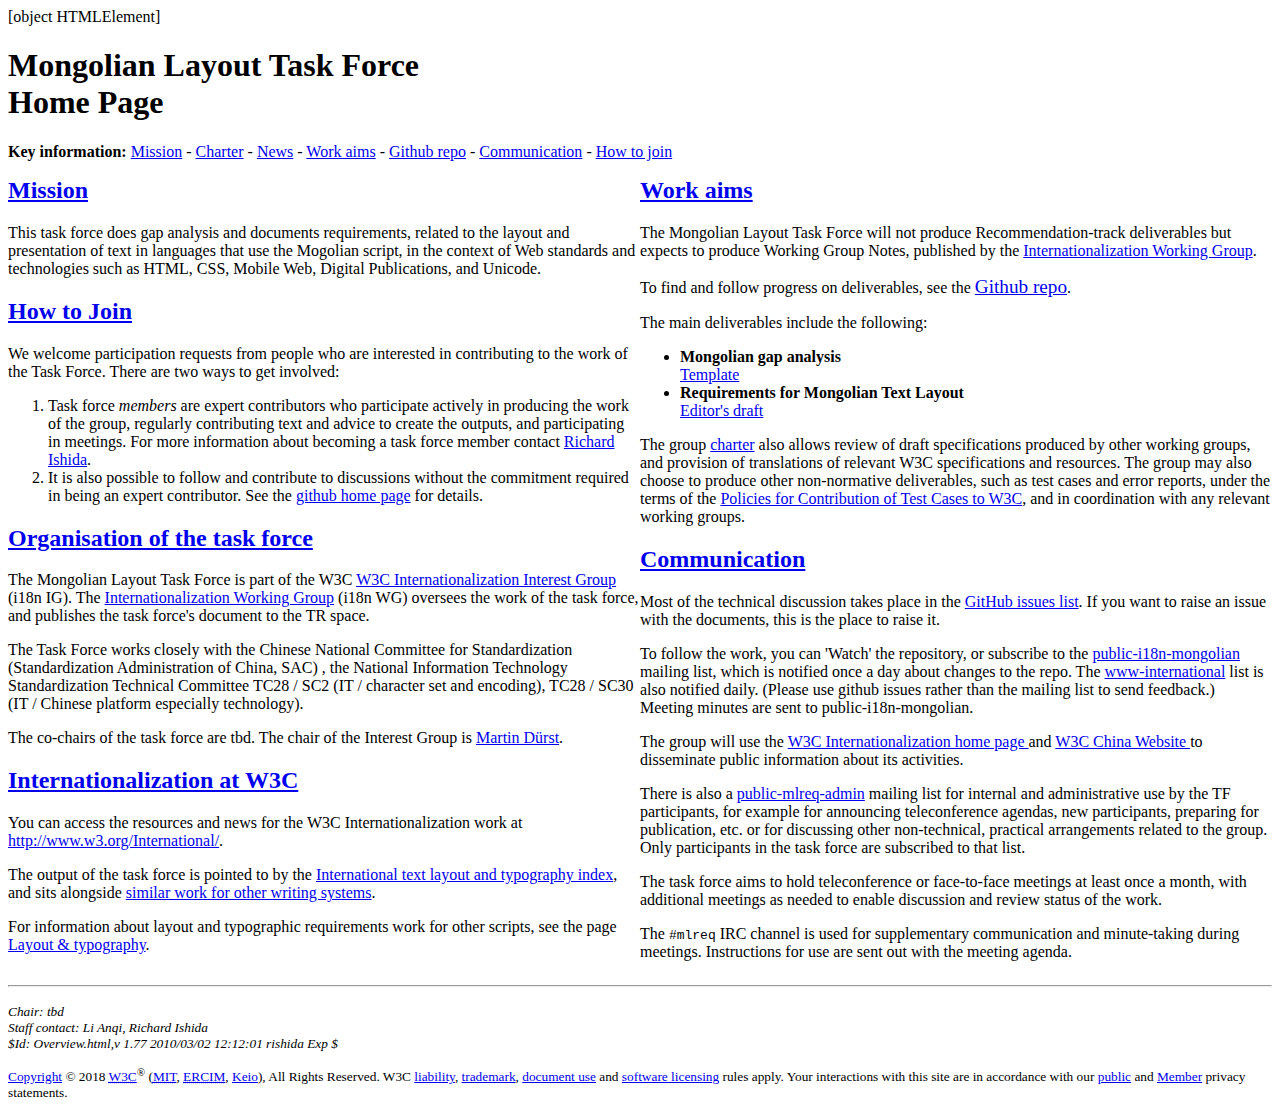
<file: homepage/index.html>
<!DOCTYPE html>
<html lang="en">
<head>
<meta charset="utf-8">
<title>Mongolian Layout Task Force Home Page</title>
<link type="text/css" rel="stylesheet" href="https://w3c.github.io/i18n-activity/style/homepage.css">


<script type="text/javascript">
var f = { }

// AUTHORS should fill in these assignments:
f.directory = 'hlreq/homepage/'+'/'; 
f.filename = 'index'; 
f.authors = 'Richard Ishida, W3C'; 
f.previousauthors = '';
f.modifiers = ''; 
f.searchString = 'hlreq-homepage'; 
f.firstPubDate = '2166-03-16'; 
f.lastSubstUpdate = { date:'2018-01-25', time:'07:18'}  
f.status = 'notreviewed';  
f.path = 'https://w3c.github.io/i18n-drafts/' 

// AUTHORS AND TRANSLATORS should fill in these assignments:
f.thisVersion = { date:'2018-01-25', time:'07:18'} 
f.contributors = ''; 

// TRANSLATORS should fill in these assignments:
f.translators = 'xxxNAME, ORG'; 

f.breadcrumb = '';
f.toc = 'no'

f.additionalLinks = ''
</script>
<script type="text/javascript" src="index-data/translations.js"> </script>
<script type="text/javascript" src="https://w3c.github.io/i18n-drafts/javascript/doc-structure/article-dt.js"> </script>
<script type="text/javascript" src="https://w3c.github.io/i18n-drafts/javascript/boilerplate-text/boilerplate-en.js"></script>
<script type="text/javascript" src="https://w3c.github.io/i18n-drafts/javascript/doc-structure/sitepage.js"> </script>
<script type="text/javascript" src="https://w3c.github.io/i18n-drafts/javascript/articletoc-html5.js"></script>
<link rel="stylesheet" href="https://w3c.github.io/i18n-drafts/style/sitepage-2016.css" type="text/css" />
<link rel="stylesheet" href="index-data/local.css" type="text/css" />
<link rel="copyright" href="#copyright"/>
<!--[if lt IE 9]><script src="http://html5shim.googlecode.com/svn/trunk/html5.js"></script><![endif]-->

<style>
div.content { width: 100%; display: flex; flex-flow: row; flex-wrap: wrap; float: none; padding: 0; }
.panel {flex: 1; }
.topRight { width: inherit; }
</style>
</head>

<body>
<header>
  <nav id="mainNavigation"></nav>
  <script>document.getElementById('mainNavigation').innerHTML = mainNavigation</script> 


<h1>Mongolian Layout Task Force<br>
  Home Page</h1>
</header>


<p> <span class="intnavbar"><strong>Key information:</strong> <a href="#about">Mission</a> - <a href="../charter/">Charter</a> - <a href="https://www.w3.org/blog/International/category/mlreq/">News</a> - <a href="#docs">Work aims</a> - <a href="https://github.com/w3c/mlreq/">Github repo</a> - <a href="#communication">Communication</a> <a href="http://lists.w3.org/Archives/Public/public-i18n-its-ig/"></a>- <a href="#join">How to join</a></span></p>


<div class="content">

<section class="panel">
<h2 id="about" style="margin-top: 0"><a href="#about">Mission</a></h2>
        <p>This task force does gap analysis and documents requirements, related to the layout and presentation of text in languages that use the Mogolian script, in the context of Web standards and technologies such as HTML, CSS, Mobile Web, Digital Publications, and Unicode.</p>
<h2 id="join"> <a href="#join">How to Join</a> </h2>
        <p>We welcome participation requests from people who are interested
          in contributing to the work of the Task Force. There are two ways to get involved:</p>
        <ol>
          <li>Task force <em>members</em> are expert contributors 
            who participate actively in producing the work of the group, regularly 
            contributing text and advice to create the outputs, and participating in
            meetings. For more information about becoming a task force member 
            contact <a href="mailto:ishida@w3.org">Richard Ishida</a>.</li>
          <li>It is also possible to follow and contribute to 
            discussions without the commitment required in being an expert 
            contributor. See the  <a href="https://github.com/w3c/mlreq">github home page</a> for details.</li>
        </ol>
        <h2 id="admin"><a href="#admin">Organisation of the task force</a> </h2>
<p>The Mongolian Layout Task Force is part of the W3C <a href="http://w3c.github.io/i18n-activity/i18n-ig/">W3C
Internationalization Interest Group</a> (i18n IG). The <a href="http://w3c.github.io/i18n-activity/i18n-wg/">Internationalization Working Group</a> (i18n WG) oversees the work of the task force, and publishes the task force's document to the TR space. </p>
<p>The Task Force works closely with the Chinese National Committee
          for Standardization (Standardization Administration of China, SAC)
          , the National Information Technology Standardization Technical
          Committee TC28 / SC2 (IT / character set and encoding), TC28 /
SC30 (IT / Chinese platform especially technology).</p>
The co-chairs of the task force are tbd<a href="mailto:slata@mit.gov.in"></a>.
          The chair of the Interest Group is <a href="mailto:duerst@it.aoyama.ac.jp">Martin
            Dürst</a>.
<h2 id="activity"> <a href="#activity">Internationalization at W3C</a></h2>
        <p>You can access the resources and news for the W3C Internationalization work at <a href="http://www.w3.org/International/">http://www.w3.org/International/</a>. </p>
<p>The output of the task force is pointed to by the <a href="http://w3c.github.io/typography/" target="_blank">International text layout and typography index</a>, and sits alongside <a href="https://www.w3.org/International/layout">similar work for other writing systems</a>.</p>
        <p>For information about layout and typographic requirements work for other scripts, see the page <a href="http://www.w3.org/International/layout">Layout &amp; typography</a>.</p>
        </section>


<section class="panel directory">
<h2 id="docs" style="margin-top: 0"> <a href="#docs">Work aims</a> </h2>
        <p>The Mongolian Layout Task Force will not produce
          Recommendation-track deliverables but expects to produce Working
          Group Notes, published by the <a href="http://w3c.github.io/i18n-activity/i18n-wg/">Internationalization
          Working Group</a>. </p>
        <p>To find and follow progress on deliverables, see the <a href="https://github.com/w3c/mlreq" style="font-size: 120%;">Github repo</a>.</p>
        <p>The main deliverables include the following:</p>
<ul>
<li><strong>Mongolian  gap analysis</strong><br/>
<a href="../gap-analysis">Template</a></li>
<li><strong>Requirements for Mongolian Text Layout</strong><br/>
<a href="https://w3c.github.io/mlreq/">Editor's draft</a></li>
</ul>
<p>The group <a href="../charter/">charter</a> also allows review of draft specifications
          produced by other working groups, and provision of translations of
          relevant W3C specifications and resources. The group may also choose to produce other non-normative deliverables,
          such as test cases and error reports, under the terms of the <a href="http://www.w3.org/2004/10/27-testcases">Policies
          for Contribution of Test Cases to W3C</a>, and in coordination
          with any relevant working groups.</p>
<h2 id="communication"><a href="#communication">Communication</a></h2>
        <p>Most of the technical discussion takes place in the <a href="https://github.com/w3c/mlreq/issues">GitHub issues list</a>. If you want to raise an issue with the documents, this is the place to raise it.</p>
        <p>To follow the work, you can 'Watch' the repository, or subscribe to the <a href="https://lists.w3.org/Archives/Public/public-i18n-mongolian/">public-i18n-mongolian</a> mailing list, which is notified once a day about changes to the repo. The <a href="https://lists.w3.org/Archives/Public/www-international/">www-international</a> list is also notified daily. (Please use github issues rather than the mailing list to send feedback.) Meeting minutes are sent to public-i18n-mongolian.</p>
<p>The group will use  the <a href="http://www.w3.org/International/"> W3C Internationalization home page </a>and <a href="http://www.chinaw3c.org/"> W3C China Website </a> to disseminate public information about
          its activities. </p>
        <p>There is also a <a href="https://lists.w3.org/Archives/Public/public-mlreq-admin/" translate="no">public-mlreq-admin</a> mailing list for internal and administrative use by the TF 
          participants, for example for announcing teleconference agendas, new 
          participants, preparing for publication, etc. or for discussing other 
          non-technical, practical arrangements related to the group. Only 
          participants in the task force are subscribed to that list.</p>
        <p>The task force aims to hold teleconference or face-to-face
          meetings at least once a month, with additional 
          meetings as needed to enable discussion and review status of the
          work.</p>
  <p>The <code class="kw" translate="no">#mlreq</code> IRC channel is used for supplementary communication and minute-taking during meetings. Instructions for use are sent out with the meeting agenda.</p>
  </section>

</div>
  
  
<hr>
<p style="line-height:1;"><small><em>Chair: tbd<br>
Staff contact:  Li Anqi, Richard Ishida</em><br>
  <em>$Id: Overview.html,v 1.77 2010/03/02 12:12:01 rishida Exp $</em></small></p>
<p class="copyright" style="line-height:1;"><small><a rel="Copyright" href="https://www.w3.org/Consortium/Legal/ipr-notice#Copyright">Copyright</a> © 2018 <a href="https://www.w3.org/"><abbr title="World Wide Web Consortium">W3C</abbr></a><sup>®</sup> (<a href="http://www.csail.mit.edu/index.php"><abbr title="Massachusetts Institute of Technology">MIT</abbr></a>, <a href="http://www.ercim.eu/"><abbr title="European Research Consortium for Informatics and Mathematics">ERCIM</abbr></a>, <a href="http://www.keio.ac.jp/">Keio</a>), All Rights Reserved. W3C <a href="https://www.w3.org/Consortium/Legal/ipr-notice#Legal_Disclaimer">liability</a>, <a href="https://www.w3.org/Consortium/Legal/ipr-notice#W3C_Trademarks">trademark</a>, <a rel="Copyright" href="https://www.w3.org/Consortium/Legal/copyright-documents">document
  use</a> and <a rel="Copyright" href="https://www.w3.org/Consortium/Legal/copyright-software">software
  licensing</a> rules apply. Your interactions with this site are in
  accordance with our <a href="https://www.w3.org/Consortium/Legal/privacy-statement#Public">public</a> and <a href="https://www.w3.org/Consortium/Legal/privacy-statement#Members">Member</a> privacy statements.</small></p>
</body>
</html>
</file>
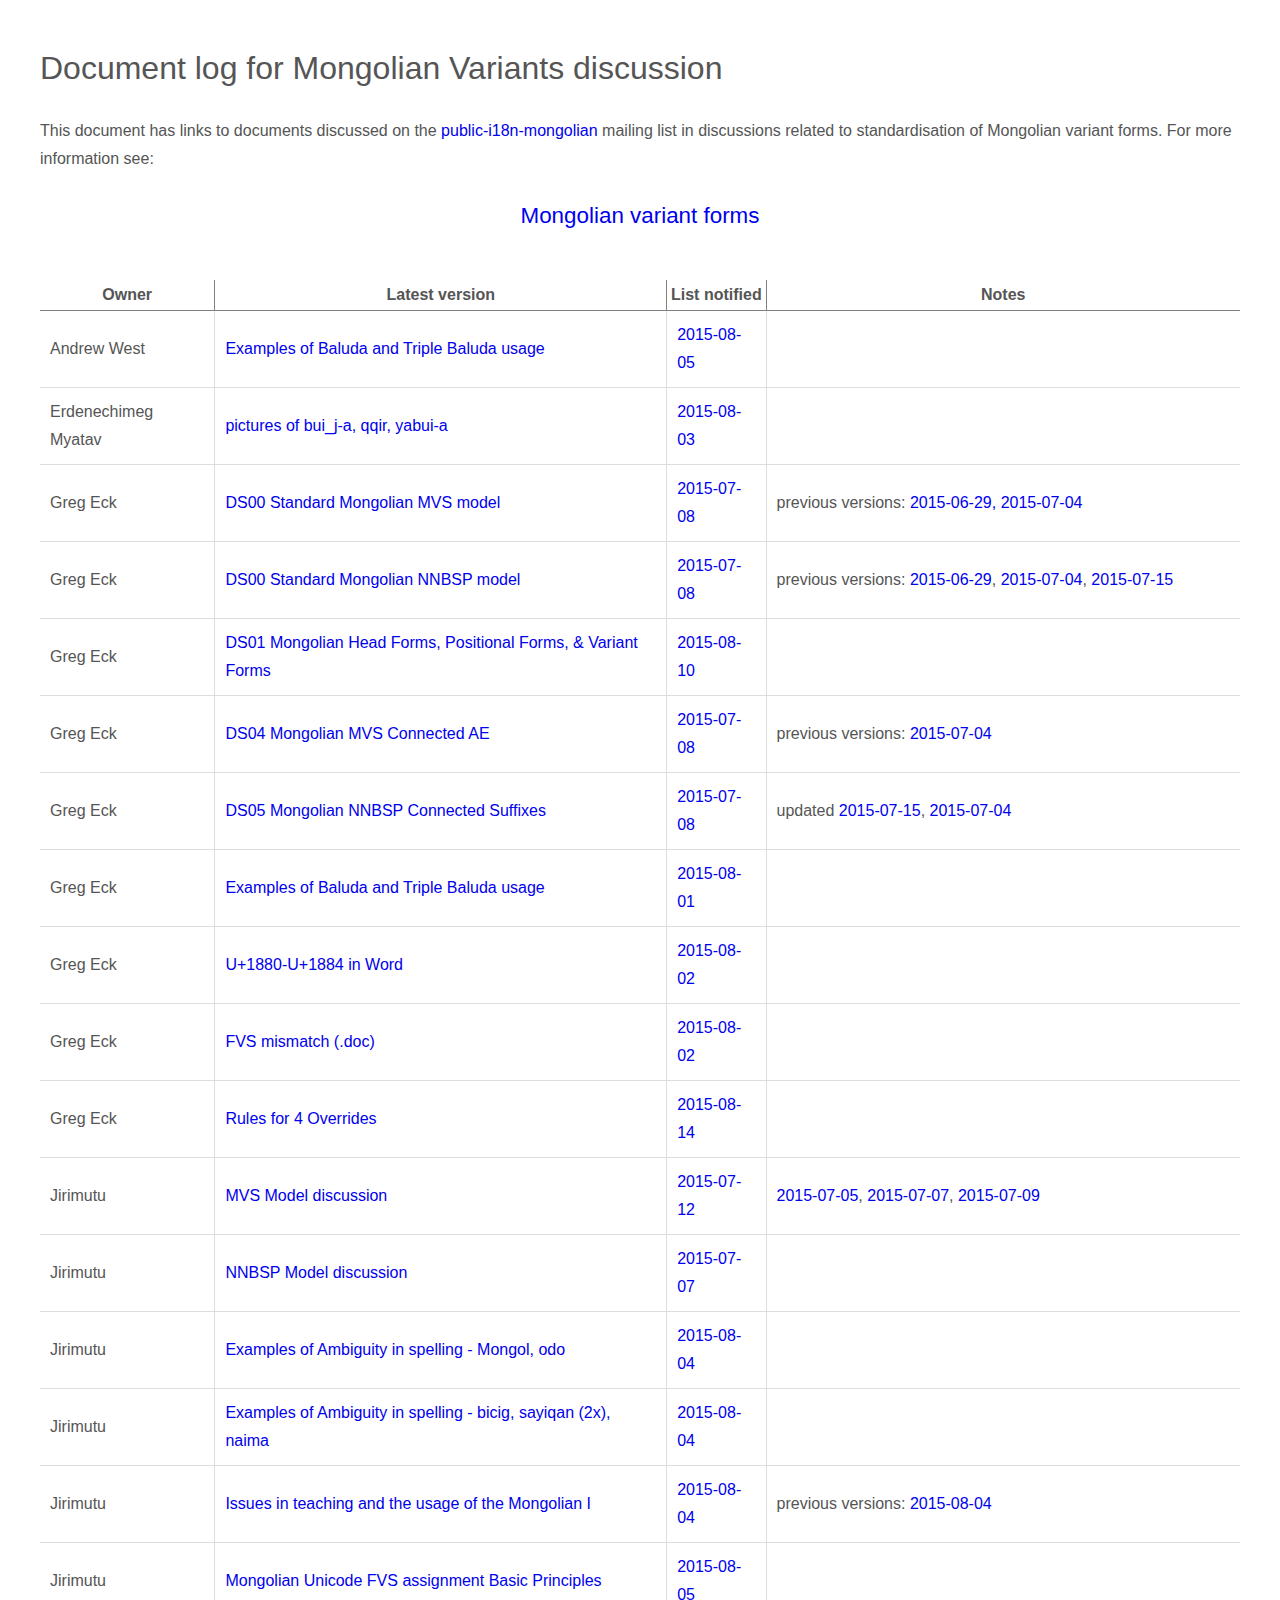
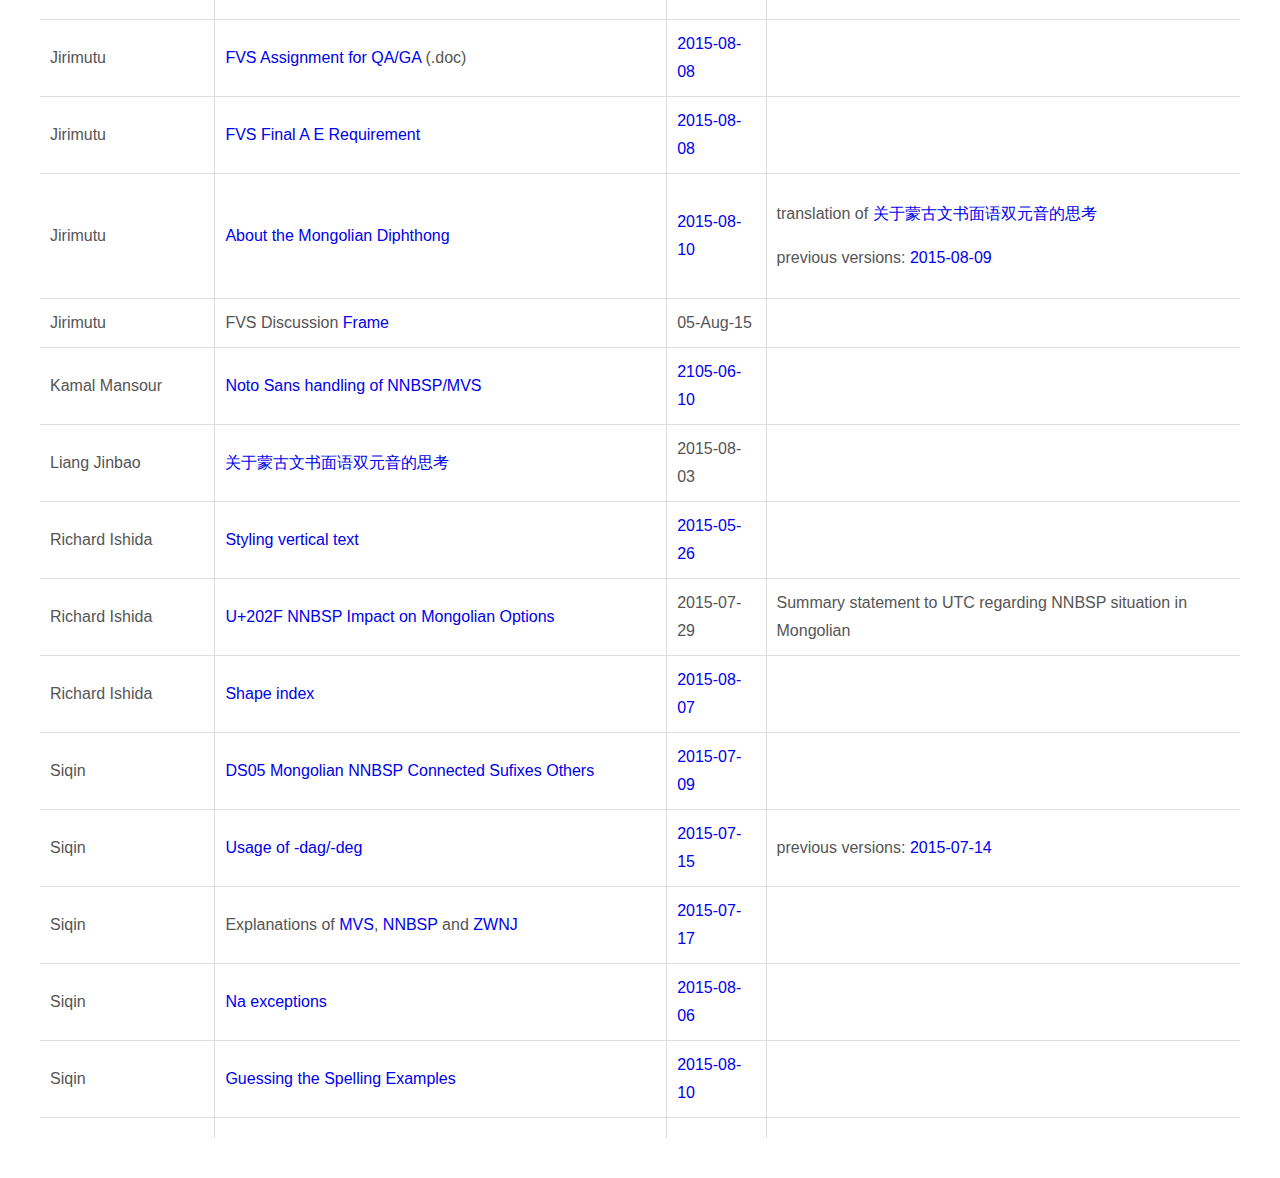
<file: variants/document-log.html>
<!DOCTYPE html>
<html>
<head>
<meta charset="utf-8">
<title>Document log for Mongolian Variants discussion</title>
<link type="text/css" rel="stylesheet" href="../local.css"/>
</head>

<body>
<header>
<h1>Document log for Mongolian Variants discussion</h1>
</header>

<p>This document has links to documents discussed on the <a href="http://lists.w3.org/Archives/Public/public-i18n-mongolian/">public-i18n-mongolian</a> mailing list in discussions related to standardisation of Mongolian variant forms. For more information see:</p>
<p style="font-size: 140%; margin-bottom: 2em; text-align:center;"><a href="http://r12a.github.io/scripts/mongolian/variants">Mongolian variant forms</a></p>

<table rules="all">
  <tr>
    <th>Owner</th>
    <th>Latest version</th>
    <th>List notified</th>
    <th>Notes</th>
  </tr>
  <tr>
    <td>Andrew West</td>
    <td><a
       href="http://www.babelstone.co.uk/Mongolian/TWYT_130.jpg">Examples of Baluda and Triple Baluda usage</a></td>
    <td><a href="https://lists.w3.org/Archives/Public/public-i18n-mongolian/2015JulSep/0176.html">2015-08-05</a></td>
    <td>&nbsp;</td>
  </tr>
  <tr>
    <td>Erdenechimeg Myatav</td>
    <td><a href="https://lists.w3.org/Archives/Public/public-i18n-mongolian/2015JulSep/0181.html">pictures of bui_j-a, qqir, yabui-a</a></td>
    <td><a href="https://lists.w3.org/Archives/Public/public-i18n-mongolian/2015JulSep/0181.html">2015-08-03</a></td>
    <td>&nbsp;</td>
  </tr>
  <tr>
    <td>Greg Eck</td>
    <td><a href="https://lists.w3.org/Archives/Public/public-i18n-mongolian/2015JulSep/att-0035/DS00_STANDARD__MONGOLIAN_MVS__MODEL.pdf"> DS00 Standard Mongolian MVS model</a></td>
    <td><a href="https://lists.w3.org/Archives/Public/public-i18n-mongolian/2015JulSep/0035.html">2015-07-08</a></td>
    <td>previous versions: <a href="https://lists.w3.org/Archives/Public/public-i18n-mongolian/2015AprJun/0019.html">2015-06-29, </a><a href="https://lists.w3.org/Archives/Public/public-i18n-mongolian/2015JulSep/0005.html">2015-07-04</a></td>
  </tr>
  <tr>
    <td>Greg Eck</td>
    <td><a href="https://lists.w3.org/Archives/Public/public-i18n-mongolian/2015AprJun/att-0019/DS00x_STANDARD__MONGOLIAN_NNBSP__MODEL.pdf"> </a><a href="https://lists.w3.org/Archives/Public/public-i18n-mongolian/2015JulSep/att-0036/DS00_STANDARD__MONGOLIAN_NNBSP__MODEL.pdf">DS00 Standard Mongolian NNBSP model</a></td>
    <td><a href="https://lists.w3.org/Archives/Public/public-i18n-mongolian/2015JulSep/0036.html">2015-07-08</a></td>
    <td>previous versions: <a href="https://lists.w3.org/Archives/Public/public-i18n-mongolian/2015AprJun/0019.html">2015-06-29</a>, <a href="https://lists.w3.org/Archives/Public/public-i18n-mongolian/2015JulSep/0005.html">2015-07-04</a>, <a href="https://lists.w3.org/Archives/Public/public-i18n-mongolian/2015JulSep/0065.html">2015-07-15</a></td>
  </tr>
  <tr>
    <td>Greg Eck</td>
    <td><a href="https://lists.w3.org/Archives/Public/public-i18n-mongolian/2015JulSep/att-0272/DS01_Mongolian_Base__Positional__Variant_Forms_-_for_discussion.pdf"> DS01 Mongolian Head Forms, Positional Forms, &amp; Variant Forms</a></td>
    <td><a href="https://lists.w3.org/Archives/Public/public-i18n-mongolian/2015JulSep/0272.html">2015-08-10</a></td>
    <td>&nbsp;</td>
  </tr>
  <tr>
    <td>Greg Eck</td>
    <td><a href="https://lists.w3.org/Archives/Public/public-i18n-mongolian/2015JulSep/att-0035/DS04_Mongolian_MVS_Connected_AE.pdf"> DS04 Mongolian MVS Connected AE</a></td>
    <td><a href="https://lists.w3.org/Archives/Public/public-i18n-mongolian/2015JulSep/0035.html">2015-07-08</a></td>
    <td>previous versions: <a href="https://lists.w3.org/Archives/Public/public-i18n-mongolian/2015JulSep/0005.html">2015-07-04</a></td>
  </tr>
  <tr>
    <td>Greg Eck</td>
    <td><a href="https://lists.w3.org/Archives/Public/public-i18n-mongolian/2015JulSep/att-0036/DS05_Mongolian_NNBSP_Connected_Suffixes.pdf">DS05 Mongolian NNBSP Connected Suffixes</a></td>
    <td><a href="https://lists.w3.org/Archives/Public/public-i18n-mongolian/2015JulSep/0036.html">2015-07-08</a></td>
    <td>updated <a href="https://lists.w3.org/Archives/Public/public-i18n-mongolian/2015JulSep/0065.html">2015-07-15</a>, <a href="https://lists.w3.org/Archives/Public/public-i18n-mongolian/2015JulSep/0005.html">2015-07-04</a></td>
  </tr>
  <tr>
    <td>Greg Eck</td>
    <td><a
       href="https://lists.w3.org/Archives/Public/public-i18n-mongolian/2015JulSep/att-0117/Baluda.PNG">Examples of Baluda and Triple Baluda usage</a></td>
    <td><a href="https://lists.w3.org/Archives/Public/public-i18n-mongolian/2015JulSep/0117.html">2015-08-01</a></td>
    <td>&nbsp;</td>
  </tr>
  <tr>
    <td>Greg Eck</td>
    <td><a href="https://lists.w3.org/Archives/Public/public-i18n-mongolian/2015JulSep/att-0134/0Vertical.JPG"> U+1880-U+1884 in Word</a></td>
    <td><a href="https://lists.w3.org/Archives/Public/public-i18n-mongolian/2015JulSep/0134.html">2015-08-02</a></td>
    <td>&nbsp;</td>
  </tr>
  <tr>
    <td>Greg Eck</td>
    <td><a href="https://lists.w3.org/Archives/Public/public-i18n-mongolian/2015JulSep/att-0136/FVS_MisMatch.docx">FVS mismatch (.doc)</a></td>
    <td><a href="https://lists.w3.org/Archives/Public/public-i18n-mongolian/2015JulSep/0136.html">2015-08-02</a></td>
    <td>&nbsp;</td>
  </tr>
  <tr>
    <td>Greg Eck</td>
    <td><a href="https://lists.w3.org/Archives/Public/public-i18n-mongolian/2015JulSep/att-0290/OverRides_2.pdf">Rules for 4 Overrides</a></td>
    <td><a href="https://lists.w3.org/Archives/Public/public-i18n-mongolian/2015JulSep/0290.html">2015-08-14</a></td>
    <td>&nbsp;</td>
  </tr>
  <tr>
    <td>Jirimutu</td>
    <td><a href="https://lists.w3.org/Archives/Public/public-i18n-mongolian/2015JulSep/att-0040/NNBSP_Model_discussion_0710_updated.pdf">MVS Model discussion</a></td>
    <td><a href="https://lists.w3.org/Archives/Public/public-i18n-mongolian/2015JulSep/0048.html">2015-07-12</a></td>
    <td><a href="https://lists.w3.org/Archives/Public/public-i18n-mongolian/2015JulSep/0007.html">2015-07-05</a>, <a href="https://lists.w3.org/Archives/Public/public-i18n-mongolian/2015JulSep/0019.html">2015-07-07</a>, <a href="https://lists.w3.org/Archives/Public/public-i18n-mongolian/2015JulSep/0040.html">2015-07-09</a></td>
  </tr>
  <tr>
    <td>Jirimutu</td>
    <td><a href="https://lists.w3.org/Archives/Public/public-i18n-mongolian/2015JulSep/att-0019/NNBSP_Model_discussion.pdf">NNBSP Model discussion</a></td>
    <td><a href="https://lists.w3.org/Archives/Public/public-i18n-mongolian/2015JulSep/0019.html">2015-07-07</a></td>
    <td>&nbsp;</td>
  </tr>
  <tr>
    <td>Jirimutu</td>
    <td><a href="https://lists.w3.org/Archives/Public/public-i18n-mongolian/2015JulSep/att-0160/II_001.pdf">Examples of Ambiguity in spelling - Mongol, odo</a></td>
    <td><a href="https://lists.w3.org/Archives/Public/public-i18n-mongolian/2015JulSep/0160.html">2015-08-04</a></td>
    <td>&nbsp;</td>
  </tr>
  <tr>
    <td>Jirimutu</td>
    <td><a href="https://lists.w3.org/Archives/Public/public-i18n-mongolian/2015JulSep/att-0160/II_002.pdf">Examples of Ambiguity in spelling - bicig, sayiqan (2x), naima</a></td>
    <td><a href="https://lists.w3.org/Archives/Public/public-i18n-mongolian/2015JulSep/0160.html">2015-08-04</a></td>
    <td>&nbsp;</td>
  </tr>
  <tr>
    <td>Jirimutu</td>
    <td><a href="https://lists.w3.org/Archives/Public/public-i18n-mongolian/2015JulSep/att-0166/U1836_Impact.pdf"> Issues in teaching and the usage of the Mongolian I</a></td>
    <td><a href="https://lists.w3.org/Archives/Public/public-i18n-mongolian/2015JulSep/0166.html">2015-08-04</a></td>
    <td>previous versions: <a href="https://lists.w3.org/Archives/Public/public-i18n-mongolian/2015JulSep/0163.html">2015-08-04</a></td>
  </tr>
  <tr>
    <td>Jirimutu</td>
    <td><a href="https://lists.w3.org/Archives/Public/public-i18n-mongolian/2015JulSep/att-0174/FVS_Discussion_List.pdf"> Mongolian Unicode FVS assignment Basic Principles</a></td>
    <td><a href="https://lists.w3.org/Archives/Public/public-i18n-mongolian/2015JulSep/0174.html">2015-08-05</a></td>
    <td>&nbsp;</td>
  </tr>
  <tr>
    <td>Jirimutu</td>
    <td><a href="https://lists.w3.org/Archives/Public/public-i18n-mongolian/2015JulSep/att-0250/FVS_Assignment_For_QA_GA.docx"> FVS Assignment for QA/GA</a> (.doc)</td>
    <td><a href="https://lists.w3.org/Archives/Public/public-i18n-mongolian/2015JulSep/0250.html">2015-08-08</a></td>
    <td>&nbsp;</td>
  </tr>
  <tr>
    <td>Jirimutu</td>
    <td><a href="https://lists.w3.org/Archives/Public/public-i18n-mongolian/2015JulSep/att-0254/FVS_Fincal_A_E_requirement.pdf"> FVS Final A E Requirement</a></td>
    <td><a href="https://lists.w3.org/Archives/Public/public-i18n-mongolian/2015JulSep/0254.html">2015-08-08</a></td>
    <td>&nbsp;</td>
  </tr>
  <tr>
    <td>Jirimutu</td>
    <td><a href="https://lists.w3.org/Archives/Public/public-i18n-mongolian/2015JulSep/att-0276/About_Mongolian_Diphthong_Summary.pdf"> About the Mongolian Diphthong</a></td>
    <td><a href="https://lists.w3.org/Archives/Public/public-i18n-mongolian/2015JulSep/0276.html">2015-08-10</a></td>
    <td><p>translation of <a href="http://www.w3.org/International/articles/vertical-text/"
	     >关于蒙古文书面语双元音的思考</a></p>
    <p>previous versions: <a href="https://lists.w3.org/Archives/Public/public-i18n-mongolian/2015JulSep/0255.html">2015-08-09</a></p></td>
  </tr>
  <tr>
    <td>Jirimutu</td>
    <td>FVS Discussion <a href="http://www.mongolfont.com/w3c/FVS_Discussion_List.xlsx">Frame</a></td>
    <td>05-Aug-15</td>
    <td>&nbsp;</td>
  </tr>
  <tr>
    <td>Kamal Mansour</td>
    <td><a href="https://lists.w3.org/Archives/Public/public-i18n-mongolian/2015JulSep/att-0045/NotoMongolian-NNBSP-MVS-20150710.pdf">Noto Sans handling of  NNBSP/MVS</a></td>
    <td><a href="https://lists.w3.org/Archives/Public/public-i18n-mongolian/2015JulSep/0045.html">2105-06-10</a></td>
    <td>&nbsp;</td>
  </tr>
  <tr>
    <td>Liang Jinbao</td>
    <td><a href="http://www.mongolfont.com/w3c/About_Mongolian_Diphthong.pdf">关于蒙古文书面语双元音的思考</a></td>
    <td>2015-08-03</td>
    <td>&nbsp;</td>
  </tr>
  <tr>
    <td>Richard Ishida</td>
    <td><a href="http://www.w3.org/International/articles/vertical-text/"
	     >Styling vertical text</a></td>
    <td><a href="https://lists.w3.org/Archives/Public/public-i18n-mongolian/2015AprJun/0012.html">2015-05-26</a></td>
    <td>&nbsp;</td>
  </tr>
  <tr>
    <td>Richard Ishida</td>
    <td><a href="http://www.unicode.org/L2/L2015/15212-nnbsp-impact.pdf"
	     >U+202F NNBSP Impact on Mongolian Options</a></td>
    <td>2015-07-29</td>
    <td>Summary statement to UTC regarding NNBSP situation in Mongolian</td>
  </tr>
  <tr>
    <td>Richard Ishida</td>
    <td><a href="http://r12a.github.io/scripts/mongolian/shape-index"
	     >Shape index</a></td>
    <td><a href="https://lists.w3.org/Archives/Public/public-i18n-mongolian/2015JulSep/0224.html">2015-08-07</a></td>
    <td>&nbsp;</td>
  </tr>
  <tr>
    <td>Siqin</td>
    <td><a href="https://lists.w3.org/Archives/Public/public-i18n-mongolian/2015JulSep/att-0042/01-part">DS05 Mongolian NNBSP Connected Sufixes Others</a></td>
    <td><a href="https://lists.w3.org/Archives/Public/public-i18n-mongolian/2015JulSep/0042.html">2015-07-09</a></td>
    <td>&nbsp;</td>
  </tr>
  <tr>
    <td>Siqin</td>
    <td><a href="https://lists.w3.org/Archives/Public/public-i18n-mongolian/2015JulSep/att-0060/SampleOfDagDeg.pdf">Usage of -dag/-deg</a></td>
    <td><a href="https://lists.w3.org/Archives/Public/public-i18n-mongolian/2015JulSep/0060.html">2015-07-15</a></td>
    <td>previous versions: <a href="https://lists.w3.org/Archives/Public/public-i18n-mongolian/2015JulSep/0051.html">2015-07-14</a></td>
  </tr>
  <tr>
    <td>Siqin</td>
    <td>Explanations of <a href="https://lists.w3.org/Archives/Public/public-i18n-mongolian/2015JulSep/att-0071/mvs.pdf">MVS</a>, <a href="https://lists.w3.org/Archives/Public/public-i18n-mongolian/2015JulSep/att-0071/nnbsp.pdf">NNBSP</a> and <a href="https://lists.w3.org/Archives/Public/public-i18n-mongolian/2015JulSep/att-0071/zwnj.pdf">ZWNJ</a></td>
    <td><a href="https://lists.w3.org/Archives/Public/public-i18n-mongolian/2015JulSep/0071.html">2015-07-17</a></td>
    <td>&nbsp;</td>
  </tr>
  <tr>
    <td>Siqin</td>
    <td><a href="https://lists.w3.org/Archives/Public/public-i18n-mongolian/2015JulSep/0192.html">Na exceptions</a></td>
    <td><a href="https://lists.w3.org/Archives/Public/public-i18n-mongolian/2015JulSep/0192.html">2015-08-06</a></td>
    <td>&nbsp;</td>
  </tr>
  <!-- Resume at 29 July -->
  <tr>
    <td>Siqin</td>
    <td><a href="https://lists.w3.org/Archives/Public/public-i18n-mongolian/2015JulSep/0277.html">Guessing the Spelling Examples</a></td>
    <td><a href="https://lists.w3.org/Archives/Public/public-i18n-mongolian/2015JulSep/0277.html">2015-08-10</a></td>
    <td>&nbsp;</td>
  </tr>
  <tr>
    <td></td>
    <td></td>
    <td></td>
    <td></td>
  </tr>
</table>
</body>
</html>
</file>
<file: local.css>
body {
    font-family: 'Helvetica Neue', Roboto, "Calibri", "Segoe UI", sans-serif;
    font-size: 16px;
    font-weight: 300;
    line-height: 1.75;
	color: #555;
	margin: 40px;
	padding: 0;
	background-color: white;
	}

h1 {
	font-weight: 300;
	}
h2 {
	margin-top: 3em;
	margin-bottom: 0em;
	}
.head h2, #abstract h2, #sotd h2 {
	margin-top: 0;
	}
h3 {
	margin-top: 3em;
	}
h4  { 
	font-size: 100%; 
    font-weight: normal; 
    color: #005a9c; 
    margin-top: 2em;  
    }
.leadin {
	font-weight: bold;
	}

ins { 
	background-color: #99FF99; 
	text-decoration: none; 
	}
del { 
	display: inline; 
	color: silver; 
	}

a {
	text-decoration: none;
	}
	
figure { 
	margin-bottom: 2em; 
	text-align: center;
	}
figcaption {
	 text-align: center;
	margin: 0.5em 2em;
	font-style: italic;
	font-size: 90%;
	}
.figno:after {
	content: ':\00A0  ';
}

a.termref:link {
	color:#C60;
	text-decoration:none;
	border-bottom: 1px dotted #FC0; 
	}
a.termref:hover {
	color:#C60;
	text-decoration:none;
	border-bottom: 1px dotted #FC0; 
	}
a.termref:visited {
	color:#C60;
	text-decoration:none;
	border-bottom: 1px dotted #FC0; 
	}
a.termref:active {
	color:#C60;
	text-decoration:none;
	border-bottom: 1px dotted #FC0; 
	}

.qterm:before, .qchar:before { content: "'"; }
.qterm:after, .qchar:after { content: "'"; }
.quote:before { content: '"'; }
.quote:after { content: '"'; }
code { 
	color: #A52A2A; 
    font-family: Consolas, "Andale Mono", "Lucida Console", "Lucida Sans Typewriter", Monaco, "Courier New", monospace; 
    font-size: 100%; 
    }
samp, kbd { 
	font-family: Consolas, "Andale Mono", "Lucida Console", "Lucida Sans Typewriter", Monaco, "Courier New", monospace; 
    font-size: 100%; 
    }
.uname {
	text-transform: uppercase;
	font-size: 85%;
	letter-spacing:0.03em;
	}
	




.tab-format {
	margin-left: 10%;
	}
table td {
	border: 1px solid #ddd;
	padding: 10px;
	}
.exampleList {
	float: left; 
	margin:10px;
	}
</file>
<file: homepage/index-data/local.css>
table {
	border-collapse: collapse;
	width: 100%;
	}
th {
	background-color: #eee;
	border: 1px solid #ccc;
	}
.date {
	white-space:nowrap;
	width: 8em;
	}
td {
	font-size: 90%;
	padding: 0 .3em;
	border: 1px solid #ccc;
	}
.labels {
	float: right;
	height: 11px;
	width: 11px;
	border-radius: 2px;
	margin: 3px;
	font-size: .2em;
	color: rgba(0,0,0,0.00);
	}
#internal-links {
	display: none;
	}
.hidden {
	display: none;
	}
</file>
